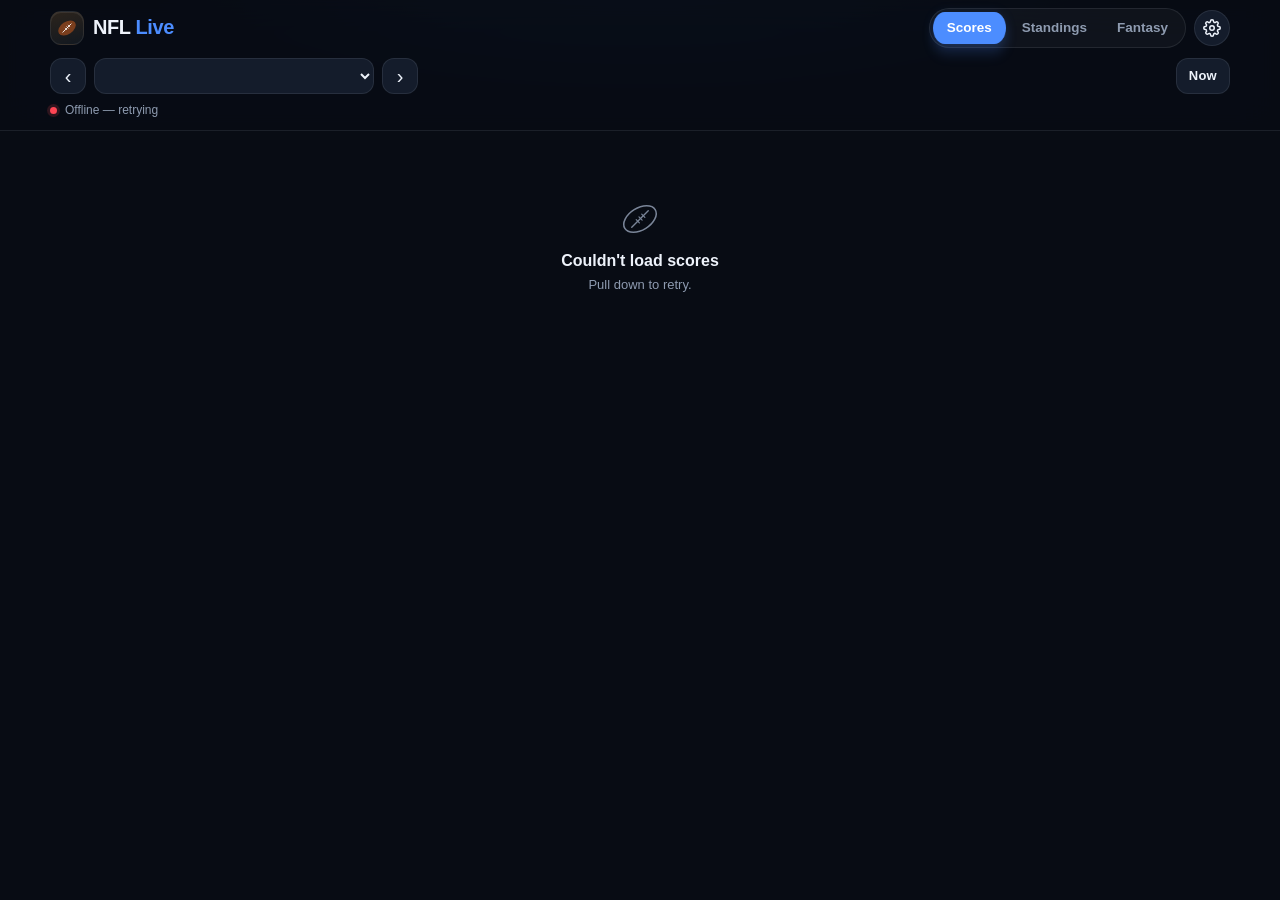
<file: index.html>
<!doctype html>
<html lang="en">
<head>
<meta charset="utf-8">
<meta name="viewport" content="width=device-width,initial-scale=1,viewport-fit=cover">
<meta name="app-version" content="nfl-v5">
<meta name="theme-color" content="#080c14">
<meta name="apple-mobile-web-app-capable" content="yes">
<meta name="mobile-web-app-capable" content="yes">
<meta name="apple-mobile-web-app-status-bar-style" content="black-translucent">
<meta name="apple-mobile-web-app-title" content="NFL Live">
<title>NFL Live</title>
<link rel="manifest" href="manifest.json">
<link rel="apple-touch-icon" href="apple-touch-icon.png">
<link rel="icon" href="icon-192.png">
<link rel="apple-touch-startup-image" media="(device-width: 393px) and (device-height: 852px) and (-webkit-device-pixel-ratio: 3)" href="splash-1179x2556.png">
<link rel="apple-touch-startup-image" media="(device-width: 430px) and (device-height: 932px) and (-webkit-device-pixel-ratio: 3)" href="splash-1290x2796.png">
<link rel="apple-touch-startup-image" media="(device-width: 390px) and (device-height: 844px) and (-webkit-device-pixel-ratio: 3)" href="splash-1170x2532.png">
<link rel="apple-touch-startup-image" media="(device-width: 402px) and (device-height: 874px) and (-webkit-device-pixel-ratio: 3)" href="splash-1206x2622.png">
<link rel="apple-touch-startup-image" media="(device-width: 440px) and (device-height: 956px) and (-webkit-device-pixel-ratio: 3)" href="splash-1320x2868.png">
<style>
:root{--bg:#080c14;--card:#101722;--card2:#141c2b;--elev:#1c2638;--txt:#eef3fb;--mut:#8e9bb0;--acc:#4c8dff;--live:#ff4554;--gold:#f0c14a;--win:#fff;--g:#2ee6a0;--r:#ff4d5a;--line:rgba(232,238,248,.09);--shadow:0 1px 0 rgba(255,255,255,.04) inset,0 10px 28px rgba(0,0,0,.28)}
html.light{--bg:#f3f5f9;--card:#fff;--card2:#fff;--elev:#eef1f6;--txt:#141a26;--mut:#5c6a7e;--acc:#1f6feb;--live:#e11d32;--gold:#9a6b00;--win:#121826;--g:#0e9a58;--r:#d61f38;--line:rgba(16,24,40,.1);--shadow:0 1px 2px rgba(16,24,40,.04),0 10px 24px rgba(16,24,40,.06)}
html{background:var(--bg);color-scheme:dark}html.light{color-scheme:light}
*{box-sizing:border-box;-webkit-tap-highlight-color:transparent}
body{margin:0;color:var(--txt);font:15px/1.45 -apple-system,BlinkMacSystemFont,"Segoe UI",Roboto,Helvetica,Arial,sans-serif;-webkit-font-smoothing:antialiased;min-height:100vh;min-height:100dvh;padding:0 0 calc(32px + env(safe-area-inset-bottom));overscroll-behavior-y:contain;background:radial-gradient(920px 300px at 50% -90px,rgba(76,141,255,.16),transparent 62%),var(--bg)}
html.light body{background:radial-gradient(920px 280px at 50% -90px,rgba(31,111,235,.09),transparent 64%),var(--bg)}
button,select,input{font:inherit;color:inherit}
:focus-visible{outline:2px solid var(--acc);outline-offset:2px}
header.hx{position:sticky;top:0;z-index:20;background:rgba(8,12,20,.8);background:color-mix(in srgb,var(--bg) 78%,transparent);-webkit-backdrop-filter:saturate(1.45) blur(18px);backdrop-filter:saturate(1.45) blur(18px);border-bottom:1px solid var(--line);padding:calc(8px + env(safe-area-inset-top)) calc(14px + env(safe-area-inset-right)) 11px calc(14px + env(safe-area-inset-left))}
html.light header.hx{background:rgba(243,245,249,.84);background:color-mix(in srgb,var(--bg) 84%,transparent)}
header.hx .top{transform:translate3d(0,calc(var(--scr,0) * -4px),0)}
header.hx::after{content:"";position:absolute;left:0;right:0;top:100%;height:14px;background:linear-gradient(rgba(0,0,0,.4),transparent);opacity:var(--scr,0);pointer-events:none}
html.light header.hx::after{background:linear-gradient(rgba(15,23,42,.16),transparent)}
.top{max-width:1180px;margin:auto;display:flex;gap:12px;align-items:center;justify-content:space-between;flex-wrap:wrap}
.brand{display:flex;align-items:center;gap:9px}
.markwrap{width:34px;height:34px;border-radius:11px;display:grid;place-items:center;background:linear-gradient(165deg,#2c241c,#121820);border:1px solid rgba(255,255,255,.08);box-shadow:inset 0 1px 0 rgba(255,255,255,.08)}
html.light .markwrap{background:linear-gradient(165deg,#fff,#f4efe8);border-color:var(--line)}
.mark{width:24px;height:24px}
h1{margin:0;font-size:20px;letter-spacing:-.02em;font-weight:800}h1 span{color:var(--acc)}
.tabrow{display:flex;align-items:center;gap:8px;flex:1;justify-content:flex-end;min-width:0}
.tabs{position:relative;display:flex;gap:2px;background:rgba(255,255,255,.035);border:1px solid var(--line);border-radius:999px;padding:3px}
html.light .tabs{background:rgba(16,24,40,.04)}
.tabs button{position:relative;z-index:1;background:none;border:0;color:var(--mut);border-radius:999px;padding:6px 14px;font-weight:700;font-size:13.5px;cursor:pointer}
.tabs button.on{color:#fff}
.tabs .pill,.seg .pill{position:absolute;top:3px;bottom:3px;left:0;width:100px;border-radius:999px;background:var(--acc);box-shadow:0 6px 16px rgba(76,141,255,.28);transform:scaleX(0);transform-origin:left center;transition:transform .4s cubic-bezier(.22,1.08,.32,1);z-index:0;will-change:transform}
.sbtn{background:var(--card2);border:1px solid var(--line);color:var(--txt);border-radius:50%;width:36px;height:36px;display:grid;place-items:center;cursor:pointer;flex:none}
.sbtn:active{transform:scale(.92)}
#gOpen{order:9}
.nav{max-width:1180px;margin:10px auto 0;display:flex;gap:8px;align-items:center}
.nav button,.nav select{background:var(--card2);color:var(--txt);border:1px solid var(--line);border-radius:12px;cursor:pointer}
.nav button{width:36px;height:36px;padding:0;font-size:20px;line-height:1;display:grid;place-items:center}
.nav select{flex:1;max-width:280px;height:36px;padding:0 12px;font-weight:700;min-width:0}
.nav .cur{width:auto;margin-left:auto;padding:0 12px;font-size:13px;font-weight:800;letter-spacing:.02em}
#upd{font-size:12px;color:var(--mut);max-width:1180px;margin:8px auto 0;display:flex;gap:8px;align-items:center}
.dot{width:7px;height:7px;border-radius:50%;background:#3ddc84;box-shadow:0 0 0 3px rgba(61,220,132,.16);display:inline-block}
.dot.err{background:var(--live);box-shadow:0 0 0 3px rgba(255,69,84,.16)}
.dot.spin{animation:p 1.1s ease-in-out infinite}
@keyframes p{50%{opacity:.28}}
.livepill{display:inline-flex;align-items:center;gap:5px;background:var(--live);color:#fff;border-radius:999px;padding:2px 8px 2px 7px;font-weight:800;font-size:10px;letter-spacing:.06em}
.livepill:before{content:"";width:6px;height:6px;border-radius:50%;background:#fff;animation:liveglow 1.4s ease-in-out infinite}
.hide{display:none!important}
main,section.view{max-width:1180px;margin:14px auto;padding:0 calc(12px + env(safe-area-inset-right)) 0 calc(12px + env(safe-area-inset-left))}
#games{display:grid;grid-template-columns:1fr;gap:14px;align-items:start;touch-action:pan-y}
@media(min-width:768px){#games{grid-template-columns:repeat(2,1fr)}}
@media(min-width:1100px){#games{grid-template-columns:repeat(3,1fr)}}
.dayh{grid-column:1/-1;display:flex;align-items:center;gap:10px;font-size:11px;font-weight:800;color:var(--mut);text-transform:uppercase;letter-spacing:.14em;margin:8px 2px -2px}
.dayh:after{content:"";flex:1;height:1px;background:var(--line)}
.card{position:relative;overflow:hidden;background:linear-gradient(180deg,rgba(255,255,255,.045),transparent 34%),var(--card2);border:1px solid var(--line);border-radius:18px;padding:15px 14px 12px;cursor:pointer;box-shadow:var(--shadow);min-width:0}
.rail{position:absolute;left:0;right:0;top:0;height:3px;display:flex;pointer-events:none}
.rail i{flex:1}
@media(hover:hover){.card:not(.open):hover{transform:translateY(-2px)}.sbtn:hover{background:var(--elev)}}
.card:active{transform:scale(.985)}
.card.open{grid-column:1/-1;cursor:default}
.card.open:active,.card.open:hover{transform:none}
.card.just{animation:cardPop .42s cubic-bezier(.18,1.08,.32,1)}
.card.just .det{animation:detIn .44s cubic-bezier(.18,1.05,.32,1)}
@keyframes cardPop{from{transform:scale(.975)}}
@keyframes detIn{from{opacity:0;transform:translateY(16px)}}
.card.live{border-color:rgba(255,69,84,.5)}
.card.fav{border-color:rgba(76,141,255,.55);box-shadow:0 0 0 1px rgba(76,141,255,.28),var(--shadow)}
.st{display:flex;justify-content:space-between;gap:10px;font-size:11px;color:var(--mut);text-transform:uppercase;letter-spacing:.08em;margin-bottom:8px;font-weight:800}
.st .l{color:var(--live);display:inline-flex;align-items:center;gap:6px}
.st .l:before{content:"";width:7px;height:7px;border-radius:50%;background:var(--live);animation:liveglow 1.6s ease-in-out infinite}
@keyframes liveglow{0%,100%{opacity:.4;transform:scale(.84)}50%{opacity:1;transform:scale(1)}}
.tm{display:flex;align-items:center;gap:10px;padding:4px 0}
.tm img{width:38px;height:38px;object-fit:contain;border-radius:11px;padding:3px;background:rgba(255,255,255,.05);box-shadow:inset 0 0 0 1px rgba(255,255,255,.06)}
html.light .tm img{background:rgba(16,24,40,.04);box-shadow:inset 0 0 0 1px rgba(16,24,40,.06)}
.nm{flex:1;min-width:0}.nm b{font-size:16px;font-weight:750;letter-spacing:-.01em;display:block;white-space:nowrap;overflow:hidden;text-overflow:ellipsis}.nm small{color:var(--mut);font-size:12px}
.pos{color:var(--gold);font-size:12px;margin-left:4px}.star{color:var(--gold);font-size:12px;margin-left:4px}
.favtag{font-size:10px;font-weight:800;background:var(--acc);color:#fff;border-radius:6px;padding:1px 5px;margin-left:6px;vertical-align:2px;letter-spacing:.04em}
.sc{font-size:30px;font-weight:800;letter-spacing:-.04em;font-variant-numeric:tabular-nums;color:var(--mut);line-height:1}
.tm.w .sc,.card.live .sc,.tm.w .nm b{color:var(--win)}.tm.lo .nm b,.tm.lo .sc{color:var(--mut)}
@keyframes popsc{from{opacity:0;transform:translateY(42%)}}
.sc.pop,.msc.pop{animation:popsc .38s cubic-bezier(.2,.8,.2,1)}
.sit{font-size:12px;color:var(--txt);background:rgba(255,255,255,.05);border-radius:10px;padding:6px 8px;margin-top:6px}
html.light .sit{background:rgba(16,24,40,.04)}
.sit small{color:var(--mut)}.sit .rz{color:var(--live)}
.watch{display:flex;gap:6px;align-items:center;margin-top:10px;min-height:30px;padding-right:42px}
.wb{display:inline-flex;align-items:center;justify-content:center;height:30px;min-width:52px;padding:4px 8px;background:#fff;border-radius:9px;position:relative;box-shadow:0 1px 2px rgba(0,0,0,.16),0 0 0 1px rgba(0,0,0,.05)}
.wb img{height:18px;max-width:64px;object-fit:contain}.wb i{position:absolute;right:-4px;bottom:-5px;font-style:normal;font-size:9px;font-weight:800;background:#111;color:#fff;border-radius:5px;padding:0 3px}
.gp{position:absolute;right:12px;bottom:12px;width:32px;height:32px;border-radius:10px;background:rgba(8,12,20,.45);border:1px solid var(--line);display:grid;place-items:center;color:var(--txt);-webkit-backdrop-filter:blur(8px);backdrop-filter:blur(8px)}
html.light .gp{background:rgba(255,255,255,.82)}
.nsrev{display:none;margin-top:8px;background:var(--card);border:1px dashed var(--line);border-radius:10px;color:var(--txt);padding:6px 10px;cursor:pointer;font-weight:700;font-size:13px;align-items:center;gap:6px}
.nsrev svg{flex:none}
html.ns .card:not(.rev):not(.pre) .sc{filter:blur(9px)}html.ns .card:not(.rev):not(.pre) .nsrev{display:inline-flex}html.ns .card:not(.rev):not(.pre) .sit,html.ns .card:not(.rev):not(.pre) .det{display:none}
.det{display:none;margin-top:12px;border-top:1px solid var(--line);padding-top:6px}.card.open .det{display:block}
.det h3{font-size:11px;text-transform:uppercase;letter-spacing:.12em;color:var(--acc);margin:16px 0 8px}
.tw{overflow-x:auto;-webkit-overflow-scrolling:touch}
table{width:100%;border-collapse:collapse;font-variant-numeric:tabular-nums;font-size:13px}
td,th{padding:6px 6px;text-align:center;white-space:nowrap}th{color:var(--mut);font-weight:700;font-size:11px;letter-spacing:.06em;text-transform:uppercase;border-bottom:1px solid var(--line)}
td:first-child,th:first-child{text-align:left;position:sticky;left:0;background:var(--card2)}
tr.tp{cursor:pointer}tr.tp:hover td{background:rgba(76,141,255,.08)}tr.mine td{background:rgba(240,193,74,.12)}
td img.hsi{width:22px;height:22px;border-radius:50%;object-fit:cover;vertical-align:middle;margin-right:6px;background:#1f2940}
details.cl{border:1px solid var(--line);border-radius:14px;margin:10px 0;background:var(--card)}
details.cl>summary{list-style:none;cursor:pointer;padding:11px 12px;font-weight:800;font-size:13px;display:flex;justify-content:space-between;align-items:center}
details.cl>summary::-webkit-details-marker{display:none}details.cl>summary:after{content:"›";transform:rotate(90deg);transition:transform .2s;color:var(--mut);font-size:18px}
details.cl[open]>summary:after{transform:rotate(-90deg)}details.cl>.in{padding:0 10px 10px}
.drv{border-top:1px solid var(--line);padding:8px 2px}.drv b{font-size:13px}.drv small{color:var(--mut);display:block}
.drv .pl{font-size:12px;color:var(--mut);padding:3px 0 3px 10px;border-left:2px solid var(--line);margin:3px 0}.drv .pl.s{color:var(--txt);border-color:var(--g)}
.cmp{display:grid;grid-template-columns:70px 1fr 70px;gap:4px 10px;font-size:13px;align-items:center}.cmp .r{text-align:right}.cmp .lab{text-align:center;color:var(--mut);font-size:12px}
.msg{grid-column:1/-1;display:flex;flex-direction:column;align-items:center;text-align:center;gap:4px;color:var(--mut);padding:52px 16px}
.msg b{color:var(--txt);font-size:16px;font-weight:800}.msg small{max-width:280px;font-size:13px;line-height:1.45}
.emptyic{width:44px;height:44px;margin-bottom:4px;opacity:.85}
.hint{font-size:12px;color:var(--mut);padding:8px 2px;line-height:1.45}.hint a{color:var(--acc)}
.skel{position:relative;overflow:hidden;height:136px;border-radius:18px;background:var(--card2);border:1px solid var(--line)}
.skel:before{content:"";position:absolute;left:14px;right:14px;top:18px;bottom:18px;background:linear-gradient(var(--line),var(--line)) 0 0/40% 8px no-repeat,linear-gradient(var(--line),var(--line)) 0 26px/64% 12px no-repeat,linear-gradient(var(--line),var(--line)) 0 52px/48% 12px no-repeat,linear-gradient(var(--line),var(--line)) right 26px/52px 16px no-repeat,linear-gradient(var(--line),var(--line)) right 52px/52px 16px no-repeat;opacity:.95}
.skel:after{content:"";position:absolute;inset:0;background:linear-gradient(90deg,transparent,rgba(255,255,255,.07),transparent);transform:translateX(-100%);animation:shimmer 1.35s ease-in-out infinite}
html.light .skel:after{background:linear-gradient(90deg,transparent,rgba(255,255,255,.75),transparent)}
@keyframes shimmer{to{transform:translateX(100%)}}
.conf{margin-bottom:8px}.conf h2{font-size:12px;letter-spacing:.12em;text-transform:uppercase;margin:16px 4px 8px;color:var(--acc)}
.divs{display:grid;grid-template-columns:1fr;gap:12px}@media(min-width:768px){.divs{grid-template-columns:repeat(2,1fr)}}
.dv{background:var(--card2);border:1px solid var(--line);border-radius:18px;padding:10px 12px 6px;box-shadow:var(--shadow)}
.dv h4{margin:4px 2px 8px;font-size:11px;color:var(--mut);text-transform:uppercase;letter-spacing:.12em}
.sr{display:grid;grid-template-columns:26px 28px 1fr 58px 42px 46px;gap:6px;align-items:center;padding:7px 2px;border-top:1px solid var(--line);cursor:pointer;font-variant-numeric:tabular-nums;font-size:14px}
.sr:first-of-type{border-top:0}.sr img{width:24px;height:24px;object-fit:contain}.sr .sd{color:var(--mut);font-size:12px;text-align:center}.sr b{white-space:nowrap;overflow:hidden;text-overflow:ellipsis}.sr.fav b{color:var(--acc)}
.sr .sd:first-child{width:22px;height:22px;border-radius:7px;display:grid;place-items:center;background:rgba(255,255,255,.05);font-size:11px;font-weight:800;color:var(--txt)}
html.light .sr .sd:first-child{background:rgba(16,24,40,.05)}
.ov{position:fixed;inset:0;z-index:50;background:rgba(4,8,14,.62);-webkit-backdrop-filter:blur(6px);backdrop-filter:blur(6px);display:flex;align-items:flex-end;justify-content:center;animation:fi .2s}
@keyframes fi{from{opacity:0}}
.ovp{background:var(--card2);width:100%;max-width:640px;max-height:88vh;border-radius:22px 22px 0 0;display:flex;flex-direction:column;animation:sheetIn .48s cubic-bezier(.18,.9,.22,1);padding-bottom:env(safe-area-inset-bottom);box-shadow:var(--shadow);min-width:0;overflow:hidden;will-change:transform}
@media(min-width:768px){.ov{align-items:center}.ovp{border-radius:22px;max-height:86vh}}
@keyframes su{from{transform:translateY(28px);opacity:.4}}
@keyframes sheetIn{0%{transform:translateY(110%);opacity:.55}58%{transform:translateY(-8px);opacity:1}100%{transform:translateY(0);opacity:1}}
@keyframes sd{to{transform:translateY(110%);opacity:.4}}
@keyframes fo{to{opacity:0}}
.ov.closing{animation:fo .22s ease forwards;pointer-events:none}
.ov.closing .ovp{animation:sd .26s cubic-bezier(.4,0,1,1) forwards}
.ovp.a-fwd{animation:sheetIn .48s cubic-bezier(.18,.9,.22,1)}
.ovp.a-back{animation:backIn .3s cubic-bezier(.2,.8,.2,1)}
@keyframes backIn{from{opacity:.45;transform:translateY(22px) scale(.98)}}
.ovh{display:flex;align-items:center;gap:8px;padding:14px 16px;border-bottom:1px solid var(--line)}.ovh b{flex:1;font-size:17px;letter-spacing:-.02em}.ovh button{background:var(--card);border:1px solid var(--line);border-radius:50%;width:30px;height:30px;cursor:pointer}
.ovb{overflow:auto;padding:12px 16px 20px;-webkit-overflow-scrolling:touch;min-width:0}
.thd{display:flex;gap:12px;align-items:center;padding:14px;border-radius:16px;color:#fff}.thd img{width:56px;height:56px;object-fit:contain;background:rgba(255,255,255,.16);border-radius:14px;padding:4px}.thd b{font-size:20px;display:block;letter-spacing:-.02em}
.sch{display:grid;grid-template-columns:48px 1fr auto;gap:8px;align-items:center;padding:8px 2px;border-top:1px solid var(--line);font-size:14px}.sch img{width:22px;height:22px;vertical-align:middle}.sch small{color:var(--mut)}.sch .W{color:var(--g);font-weight:800}.sch .L{color:var(--r);font-weight:800}
.pcard .ph{display:flex;gap:12px;align-items:center}.pcard .ph img{width:76px;height:76px;border-radius:50%;object-fit:cover;background:#1f2940}.pcard .ph b{font-size:20px;display:block;letter-spacing:-.02em}
.stl{display:grid;grid-template-columns:repeat(auto-fill,minmax(90px,1fr));gap:8px;margin-top:12px}.stl div{background:var(--card);border:1px solid var(--line);border-radius:12px;padding:8px;font-size:12px;min-width:0;overflow-wrap:anywhere}.stl b{display:block;font-size:16px}.stl small{color:var(--mut)}.stl div>small:first-child{display:block;margin-bottom:2px}
.gs-sec{font-size:11px;color:var(--mut);text-transform:uppercase;letter-spacing:.12em;margin:18px 2px 8px;font-weight:800}
.gopt{display:flex;align-items:center;justify-content:space-between;gap:10px;background:var(--card);border:1px solid var(--line);border-radius:14px;padding:10px 12px;margin-bottom:6px}
.gopt small{display:block;color:var(--mut);font-size:12px}.gopt select,.gopt input[type=text],.gopt input[type=url]{background:var(--card2);color:var(--txt);border:1px solid var(--line);border-radius:8px;padding:6px 8px;max-width:55%}
.gt{display:flex;align-items:center;gap:10px;background:var(--card);border:1px solid var(--line);border-radius:14px;padding:10px 12px;margin-bottom:6px;cursor:pointer}.gt.on{border-color:var(--acc);box-shadow:0 0 0 1px var(--acc)}.gt div{flex:1}.gt small{display:block;color:var(--mut);font-size:12px}
.plat{font-size:10px;font-weight:800;border-radius:6px;padding:1px 6px;color:#fff;vertical-align:1px;margin-left:4px;letter-spacing:.04em}.plat.sl{background:#18b2a1}.plat.es{background:#d0021b}
.tog{position:relative;width:46px;height:28px;flex:none}.tog input{opacity:0;width:0;height:0}.tog span{position:absolute;inset:0;background:#3a4766;border-radius:14px;cursor:pointer}.tog span:before{content:"";position:absolute;left:3px;top:3px;width:22px;height:22px;border-radius:50%;background:#fff;transition:transform .2s}.tog input:checked+span{background:var(--g)}.tog input:checked+span:before{transform:translateX(18px)}
#fantasy{max-width:820px}
.fpick{display:flex;gap:6px;overflow-x:auto;scrollbar-width:none;padding:2px 0 10px}.fpick::-webkit-scrollbar{display:none}
.fpick button{flex:none;background:var(--card2);border:1px solid var(--line);border-radius:999px;padding:7px 12px;cursor:pointer;font-weight:700;font-size:13px;color:var(--mut)}
.fpick button.on{background:var(--acc);border-color:transparent;color:#fff}
.seg,.fsub{position:relative;display:flex;background:rgba(255,255,255,.035);border:1px solid var(--line);border-radius:14px;padding:3px;margin:4px 0 12px}
html.light .seg,html.light .fsub{background:rgba(16,24,40,.04)}
.seg button,.fsub button{position:relative;z-index:1;flex:1;display:flex;align-items:center;justify-content:center;gap:6px;background:none;border:0;color:var(--mut);font-weight:700;font-size:13px;padding:8px 4px;border-radius:11px;cursor:pointer}
.seg button.on,.fsub button.on{color:#fff}
.seg button img{width:18px;height:18px;object-fit:contain}
.seg button small{display:block;font-size:9px;letter-spacing:.06em;font-weight:800;opacity:.85}
.seg.bxseg{margin:12px 0 4px}
.lhead{display:flex;justify-content:space-between;align-items:center;margin:4px 4px 10px;color:var(--mut);font-size:13px}.lhead b{color:var(--txt);font-size:16px;letter-spacing:-.02em}
.mcard{background:linear-gradient(180deg,rgba(255,255,255,.045),transparent 36%),var(--card2);border:1px solid var(--line);border-radius:18px;padding:14px;margin-bottom:12px;cursor:pointer;display:grid;grid-template-columns:1fr auto 1fr;gap:8px;align-items:stretch;box-shadow:var(--shadow)}
.mcard.mine{border-color:rgba(76,141,255,.5);box-shadow:0 0 0 1px rgba(76,141,255,.22),var(--shadow)}
.mcard:active,.pc:active,.fpick button:active,.gt:active,.nav button:active,.sr:active,.rpc:active,.wv:active,.news:active,.dpl:active{transform:scale(.985)}
.pc.on{border-color:var(--acc);box-shadow:0 0 0 1px var(--acc)}
.mhf{min-width:0}.mhf.r{text-align:right}
.mtop{display:flex;justify-content:space-between;align-items:baseline;gap:6px}.mhf.r .mtop{flex-direction:row-reverse}
.msc{font-size:28px;font-weight:800;letter-spacing:-.03em;font-variant-numeric:tabular-nums;line-height:1}.wpc{font-size:13px;font-weight:800}
.mhf.fav .wpc,.mhf.lead .msc{color:var(--g)}.mhf.dog .wpc,.mhf.trail .msc{color:var(--r)}.mhf.even .wpc{color:var(--mut)}
.mbar{height:7px;background:rgba(255,255,255,.08);border-radius:99px;overflow:hidden;margin:8px 0 4px}
html.light .mbar{background:rgba(16,24,40,.08)}
.mhf.r .mbar{transform:scaleX(-1)}
.mbar i{display:block;height:100%;width:100%;border-radius:inherit;transform:scaleX(0);transform-origin:left center}
.mhf.fav .mbar i{background:var(--g)}.mhf.dog .mbar i{background:var(--r)}.mhf.even .mbar i{background:var(--mut)}
.mpj{font-size:12px;color:var(--mut)}.mname{font-weight:800;margin-top:6px;white-space:nowrap;overflow:hidden;text-overflow:ellipsis;letter-spacing:-.01em}.msub{font-size:12px;color:var(--mut);white-space:nowrap;overflow:hidden;text-overflow:ellipsis}
.vsb{align-self:center;font-size:11px;font-weight:800;letter-spacing:.08em;color:var(--mut)}
.ohead{display:flex;flex-direction:column;align-items:flex-start;gap:2px;margin:2px 2px 8px;font-weight:800;font-size:14px;letter-spacing:-.01em}.ohead small{color:var(--mut);font-weight:600;font-size:12px}
.sec{font-size:16px;font-weight:800;letter-spacing:-.02em;margin:16px 2px 8px}
.pc{display:flex;gap:10px;align-items:center;background:var(--card2);border:1px solid var(--line);border-radius:16px;padding:8px 10px;margin-bottom:6px;cursor:pointer;box-shadow:var(--shadow)}
.slot{width:44px;height:28px;border-radius:8px;display:grid;place-items:center;font-weight:800;font-size:11px;letter-spacing:.02em;color:#111;flex:none}
.hs{width:38px;height:38px;border-radius:50%;background:#1f2940 center/cover;flex:none}
.pi{flex:1;min-width:0}.pi b{font-size:15px;white-space:nowrap}.pi small{display:block;color:var(--mut);font-size:12px;white-space:nowrap;overflow:hidden;text-overflow:ellipsis}.pi small.live{color:var(--live)}
.pr{text-align:right;flex:none}.pr b{font-size:18px;font-variant-numeric:tabular-nums;display:block;letter-spacing:-.02em}.pr small{color:var(--mut);font-size:12px}
.inj{font-size:10px;font-weight:800;color:#fff;background:var(--r);border-radius:5px;padding:0 4px;margin-left:5px;vertical-align:2px}.inj.Q{background:#d9a400}
.stbl .me td{background:rgba(76,141,255,.12)}
.wv{display:grid;grid-template-columns:26px 38px 1fr auto;gap:8px;align-items:center;padding:8px 4px;border-top:1px solid var(--line);cursor:pointer}.wv .rk{color:var(--mut);font-weight:800;text-align:center}
.banner{background:#3a2a00;border:1px solid #d9a400;color:#ffd75e;border-radius:14px;padding:8px 12px;font-size:12px;margin-bottom:10px}
.setup{background:var(--card2);border:1px solid var(--line);border-radius:18px;padding:14px;font-size:13px;line-height:1.45;box-shadow:var(--shadow)}.setup p{margin:8px 0}.setup ol{padding-left:18px;margin:8px 0}.setup code{background:var(--card);padding:1px 5px;border-radius:5px}
@media(min-width:1100px){#fantasy.wide{max-width:1180px}.fgrid{display:grid;grid-template-columns:1fr 1fr;gap:14px;align-items:start}}
#ptr{position:fixed;left:50%;top:calc(env(safe-area-inset-top) + 78px);z-index:15;width:36px;height:36px;margin-left:-18px;border-radius:50%;background:var(--card2);border:1px solid var(--line);box-shadow:var(--shadow);display:grid;place-items:center;opacity:0;transform:translateY(-30px);pointer-events:none;color:var(--txt)}
#ptr.ready{color:var(--acc);border-color:var(--acc)}
#ptr.spin svg{animation:rot .8s linear infinite}@keyframes rot{to{transform:rotate(360deg)}}
.enter>*{animation:rise .42s cubic-bezier(.22,.8,.2,1) both}
.enter>*:nth-child(2){animation-delay:.04s}.enter>*:nth-child(3){animation-delay:.08s}.enter>*:nth-child(4){animation-delay:.12s}.enter>*:nth-child(5){animation-delay:.16s}.enter>*:nth-child(6){animation-delay:.2s}.enter>*:nth-child(7){animation-delay:.24s}.enter>*:nth-child(8){animation-delay:.28s}.enter>*:nth-child(n+9){animation-delay:.32s}
.enter .fgrid>*{animation:rise .42s cubic-bezier(.22,.8,.2,1) both}
.enter .fgrid>*:nth-child(2){animation-delay:.06s}.enter .fgrid>*:nth-child(3){animation-delay:.12s}
@keyframes rise{from{opacity:0;transform:translateY(10px)}}
.view.s-fwd{animation:sInR .34s cubic-bezier(.2,.8,.2,1)}
.view.s-back{animation:sInL .34s cubic-bezier(.2,.8,.2,1)}
@keyframes sInR{from{opacity:0;transform:translate3d(28px,0,0)}}
@keyframes sInL{from{opacity:0;transform:translate3d(-28px,0,0)}}
html.rm *,html.rm *::before,html.rm *::after{animation:none!important;transition:none!important}
@media(prefers-reduced-motion:reduce){*,*::before,*::after{animation:none!important;transition:none!important}}
#toasts{position:fixed;left:50%;transform:translateX(-50%);bottom:calc(16px + env(safe-area-inset-bottom));z-index:60;display:flex;flex-direction:column;gap:6px;width:max-content;max-width:calc(100% - 24px)}
.toast{background:var(--card2);border:1px solid var(--line);border-radius:14px;padding:10px 14px;font-size:13px;box-shadow:var(--shadow);animation:su .25s}
#splash{position:fixed;inset:0;z-index:100;background:var(--bg);display:flex;flex-direction:column;align-items:center;justify-content:center;gap:12px;color:var(--txt);transition:opacity .35s}#splash img{width:92px;height:92px;border-radius:22px;box-shadow:var(--shadow)}#splash.out{opacity:0;pointer-events:none}
@media(max-width:520px){h1{font-size:17px}.brand{gap:6px}.markwrap{width:28px;height:28px;border-radius:9px}.mark{width:20px;height:20px}.tabrow{gap:6px}.tabs button{padding:6px 10px;font-size:13px}.top{flex-wrap:nowrap}}
@media(max-width:430px){.brand h1 span{display:none}.tabs button{padding:6px 9px}}
@media(max-width:360px){.brand h1{display:none}}
@media(max-width:520px){.nav .cur{padding:0 10px;font-size:12px}.nav select{max-width:none}}
html,body{overflow-x:hidden}
.skel.sm{height:14px;margin:8px 0;border-radius:8px}
.skel.sm:before{display:none}
.brk-h,.brk-t,.brk-row{display:grid;gap:0 12px;align-items:baseline}
.brk-h{font-size:11px;color:var(--mut);text-transform:uppercase;letter-spacing:.08em;font-weight:800;padding:2px 0 4px}
.brk-row{padding:7px 0;border-top:1px solid var(--line)}
.brk-row .nm{font-weight:700}
.brk-row .meta{grid-column:1/-1;color:var(--mut);font-size:12px;margin-top:1px}
.brk-row .n,.brk-t span:not(:first-child){font-variant-numeric:tabular-nums;text-align:right;font-weight:800}
.brk-row .n.pj,.brk-t .pj{color:var(--mut);font-weight:700}
.brk-t{font-weight:800;padding-top:8px;margin-top:2px;border-top:1px solid var(--line)}
.grp{font-size:11px;font-weight:800;color:var(--acc);text-transform:uppercase;letter-spacing:.12em;margin:14px 2px 4px}
.rpc{display:flex;gap:10px;align-items:center;padding:8px 2px;border-top:1px solid var(--line);cursor:pointer}
.rpc .jn{width:28px;text-align:center;font-weight:800;color:var(--mut);font-variant-numeric:tabular-nums;flex:none}
.news{display:block;padding:10px 2px;border-top:1px solid var(--line);color:inherit;text-decoration:none}
.news b{display:block;font-size:14px}
.news small{display:-webkit-box;-webkit-line-clamp:2;-webkit-box-orient:vertical;overflow:hidden;color:var(--mut)}
.kv{display:flex;justify-content:space-between;gap:10px;padding:8px 2px;border-top:1px solid var(--line);font-size:14px}
.kv b{font-variant-numeric:tabular-nums;text-align:right}
.drow{display:grid;grid-template-columns:54px 1fr;gap:8px;align-items:start;padding:7px 0;border-top:1px solid var(--line);font-size:13px}
.drow b{color:var(--mut);font-size:12px;padding-top:1px}
.dpl{cursor:pointer}
.dpl.lead{font-weight:800}
.dpl:not(.lead){color:var(--mut);font-weight:600}
.drow i{color:var(--mut);font-style:normal;margin:0 4px}
.tmeta{display:block;font-size:13px;opacity:.9;margin-top:2px}

</style>
<script>try{var t=JSON.parse(localStorage.getItem('nflSettings')||'{}').theme;var light=t==='light'||(t==='auto'&&matchMedia('(prefers-color-scheme: light)').matches);if(light){document.documentElement.classList.add('light');var m=document.querySelector('meta[name=theme-color]');if(m)m.setAttribute('content','#f3f5f9')}}catch(e){}</script>
</head>
<body>
<div id="splash"><img src="icon-192.png" alt=""><b>NFL Live</b></div>
<label style="position:absolute;left:-9999px" aria-hidden="true"><input type="checkbox" switch id="hl"></label>
<header class="hx">
 <div class="top">
  <div class="brand"><span class="markwrap"><svg class="mark" viewBox="0 0 64 64" aria-hidden="true"><ellipse cx="32" cy="32" rx="26" ry="16.5" transform="rotate(-34 32 32)" fill="#7a3e1d"/><path d="M21 43.2 43 21" stroke="#fff" stroke-width="2.4" stroke-linecap="round"/><path d="M27.2 32.4l4.2 4.2M31.2 28.4l4.2 4.2M35.2 24.4l4.2 4.2" stroke="#fff" stroke-width="2" stroke-linecap="round"/></svg></span><div class="bt"><h1>NFL <span>Live</span></h1></div></div>
  <div class="tabrow">
   <div class="tabs" role="tablist"><span class="pill"></span><button id="tS" class="on">Scores</button><button id="tT">Standings</button><button id="tF">Fantasy</button></div>
   <button class="sbtn" id="gOpen" aria-label="Settings" title="Settings"><svg viewBox="0 0 24 24" width="18" height="18" fill="none" stroke="currentColor" stroke-width="2" stroke-linecap="round" stroke-linejoin="round"><circle cx="12" cy="12" r="3"/><path d="M19.4 15a1.65 1.65 0 0 0 .33 1.82l.06.06a2 2 0 1 1-2.83 2.83l-.06-.06a1.65 1.65 0 0 0-1.82-.33 1.65 1.65 0 0 0-1 1.51V21a2 2 0 1 1-4 0v-.09A1.65 1.65 0 0 0 9 19.4a1.65 1.65 0 0 0-1.82.33l-.06.06a2 2 0 1 1-2.83-2.83l.06-.06A1.65 1.65 0 0 0 4.6 15a1.65 1.65 0 0 0-1.51-1H3a2 2 0 1 1 0-4h.09A1.65 1.65 0 0 0 4.6 9a1.65 1.65 0 0 0-.33-1.82l-.06-.06a2 2 0 1 1 2.83-2.83l.06.06A1.65 1.65 0 0 0 9 4.6a1.65 1.65 0 0 0 1-1.51V3a2 2 0 1 1 4 0v.09a1.65 1.65 0 0 0 1 1.51 1.65 1.65 0 0 0 1.82-.33l.06-.06a2 2 0 1 1 2.83 2.83l-.06.06A1.65 1.65 0 0 0 19.4 9a1.65 1.65 0 0 0 1.51 1H21a2 2 0 1 1 0 4h-.09a1.65 1.65 0 0 0-1.51 1z"/></svg></button>
  </div>
 </div>
 <div class="nav" id="nav"><button id="prev" aria-label="Previous week">‹</button><select id="wk" aria-label="Week"></select><button id="next" aria-label="Next week">›</button><button class="cur" id="cur" title="Jump to this week">Now</button></div>
 <div id="upd"><span class="dot spin" id="dot"></span><span id="ut">Loading…</span><span class="livepill hide" id="liveN"><b>0</b> LIVE</span></div>
</header>
<div id="ptr"><svg viewBox="0 0 24 24" width="18" height="18" fill="none" stroke="currentColor" stroke-width="2.4" stroke-linecap="round"><path d="M21 12a9 9 0 1 1-3-6.7L21 8"/><path d="M21 3v5h-5"/></svg></div>
<main>
 <section id="games" class="view"><div class="skel"></div><div class="skel"></div><div class="skel"></div></section>
 <section id="standings" class="view hide"></section>
 <section id="fantasy" class="view hide"></section>
</main>
<div class="ov hide" id="ov"><div class="ovp"><div class="ovh"><b id="ovT"></b><button id="ovX" aria-label="Close">✕</button></div><div class="ovb" id="ovB"></div></div></div>
<div class="ov hide" id="gs"><div class="ovp"><div class="ovh"><b>Settings</b><button id="gsX" aria-label="Close">✕</button></div><div class="ovb" id="gsB"></div></div></div>
<div id="toasts"></div>
<script>if(/[?&]mock=espn\b/.test(location.search))document.write('<script src="espn-mock.js"><\/script>')</script>
<script>
'use strict';
const API='https://site.api.espn.com/apis/site/v2/sports/football/nfl/';
const STAND='https://site.api.espn.com/apis/v2/sports/football/nfl/standings?level=3';
const SL='https://api.sleeper.app/v1',SLX='https://api.sleeper.app',SEASON=2026;
const ESPN_DIRECT='https://lm-api-reads.fantasy.espn.com/apis/v3/games/ffl/seasons/'+SEASON+'/segments/0/leagues/';
/* Adam's 3 fantasy teams. League/team IDs are public identifiers, not credentials. */
const FT=[
 {key:'sl',plat:'sleeper',league:'1397614011826114560',roster:10,leagueName:'Tco fantasy football league 2026',short:'Tco 2026'},
 {key:'e1',plat:'espn',league:'1811214',team:3,teamName:"Treebeard's Ent Army",leagueName:'153 Overlords',short:'Ent Army'},
 {key:'e2',plat:'espn',league:'421893485',team:null,teamName:'Beaver First',leagueName:'We dem girlz',short:'Beaver First'}];
const SDEF={fav:'MIN',tab:'tS',rs:30,ns:false,theme:'dark',rm:false,tz:'America/Chicago',fteam:'all',espnUrl:'',espnDirect:false,haptics:true,alerts:true};
const SET=Object.assign({},SDEF,(()=>{try{return JSON.parse(localStorage.getItem('nflSettings')||'{}')||{}}catch(e){return{}}})());
const saveSet=()=>{try{localStorage.setItem('nflSettings',JSON.stringify(SET))}catch(e){}};
const MOCK=/[?&]mock=espn\b/.test(location.search);
const $=id=>document.getElementById(id);
const esc=s=>String(s??'').replace(/[&<>"']/g,c=>({'&':'&amp;','<':'&lt;','>':'&gt;','"':'&quot;',"'":'&#39;'}[c]));
let TZ='America/Chicago',TZL='CT';
function tzLabel(z){try{return new Intl.DateTimeFormat('en-US',{timeZone:z,timeZoneName:'short'}).formatToParts(new Date()).find(p=>p.type==='timeZoneName').value.replace(/^C[SD]T$/,'CT').replace(/^E[SD]T$/,'ET').replace(/^M[SD]T$/,'MT').replace(/^P[SD]T$/,'PT')}catch(e){return ''}}
function setTZ(){TZ=SET.tz==='auto'?(Intl.DateTimeFormat().resolvedOptions().timeZone||'America/Chicago'):SET.tz;TZL=tzLabel(TZ)}
const fmtTime=iso=>new Date(iso).toLocaleTimeString('en-US',{timeZone:TZ,hour:'numeric',minute:'2-digit'})+' '+TZL;
const fmtDay=iso=>new Date(iso).toLocaleDateString('en-US',{timeZone:TZ,weekday:'long',month:'short',day:'numeric'});
const fmtShort=iso=>new Date(iso).toLocaleDateString('en-US',{timeZone:TZ,weekday:'short',month:'numeric',day:'numeric'});
const normName=s=>String(s||'').normalize('NFD').replace(/[\u0300-\u036f]/g,'').toLowerCase().replace(/\b(jr|sr|ii|iii|iv|v)\b\.?/g,'').replace(/[^a-z]/g,'');
const f1=x=>x==null||isNaN(x)?'—':(+x).toFixed(1),f2=x=>x==null||isNaN(x)?'—':(+x).toFixed(2);
const SLA={WAS:'WSH',JAC:'JAX',LA:'LAR',OAK:'LV',SD:'LAC'};const nTeam=a=>SLA[a]||a; // Sleeper -> ESPN abbr
const ESPN_PRO={1:'ATL',2:'BUF',3:'CHI',4:'CIN',5:'CLE',6:'DAL',7:'DEN',8:'DET',9:'GB',10:'TEN',11:'IND',12:'KC',13:'LV',14:'LAR',15:'MIA',16:'MIN',17:'NE',18:'NO',19:'NYG',20:'NYJ',21:'PHI',22:'ARI',23:'PIT',24:'LAC',25:'SF',26:'SEA',27:'TB',28:'WSH',29:'CAR',30:'JAX',33:'BAL',34:'HOU'};
const ESPN_POS={1:'QB',2:'RB',3:'WR',4:'TE',5:'K',16:'DEF'};
const ESPN_SLOT={0:'QB',1:'TQB',2:'RB',3:'RB/WR',4:'WR',5:'WR/TE',6:'TE',7:'SFLX',16:'DEF',17:'K',20:'BN',21:'IR',23:'FLEX'};
const SLOT_ORD=['QB','RB','WR','TE','FLEX','RB/WR','WR/TE','SFLX','K','DEF'];
const POSC={QB:'#ff6f91',RB:'#5ee6b4',WR:'#5bb4ff',TE:'#ffae42',K:'#c18cff',DEF:'#9aa6bd',FLEX:'#e0e6f0',SFLX:'#ff9fb6',BN:'#3a4766',IR:'#5a3a3a','RB/WR':'#9be3d0','WR/TE':'#ffd29a'};
const teamLogo=a=>`https://a.espncdn.com/i/teamlogos/nfl/500/${String(a||'').toLowerCase()}.png`;
const injPill=s=>{if(!s)return'';const u=String(s).toUpperCase();const k=u.startsWith('Q')?'Q':u.startsWith('D')?'D':u.startsWith('O')?'O':u.startsWith('I')||u==='INJURY_RESERVE'?'IR':u.startsWith('S')?'SUS':'';return k&&u!=='ACTIVE'&&u!=='NORMAL'?`<span class="inj ${k}">${k}</span>`:''};
/* ---------- network logos (official national broadcasters / streamers only) ---------- */
const LOGO={"cbs":"[data-uri]","fox":"[data-uri]","nbc":"[data-uri]","netflix":"[data-uri]","youtube":"[data-uri]","nfl":"[data-uri]","espn":"[data-uri]","abc":"[data-uri]","prime":"[data-uri]"};
const WATCH=[[/^CBS/i,'CBS · Paramount+','https://www.paramountplus.com/live-tv/','cbs'],[/^FOX/i,'FOX · Fox One','https://www.foxsports.com/live','fox'],[/^NBC$|peacock/i,'NBC · Peacock','https://www.peacocktv.com/sports/nfl','nbc'],
 [/^ESPN2?$|^ESPN\+$/i,'ESPN','https://www.espn.com/watch/','espn'],[/^ABC$/i,'ABC · ESPN app','https://www.espn.com/watch/','abc'],[/prime/i,'Prime Video','https://www.amazon.com/gp/video/storefront/','prime'],
 [/^NFL ?Net/i,'NFL Network · NFL+','https://www.nfl.com/plus/','nfl','NET'],[/netflix/i,'Netflix','https://www.netflix.com/','netflix'],[/youtube/i,'YouTube','https://tv.youtube.com/','youtube']];
function watchHTML(g){const a='target="_blank" rel="noopener noreferrer"',seen=new Set(),out=[];
  for(const n of g.tv){const m=WATCH.find(w=>w[0].test(n));if(!m||seen.has(m[3])||!LOGO[m[3]])continue;if(m[3]==='abc'&&seen.has('espn'))continue;seen.add(m[3]);if(m[3]==='espn')seen.add('abc');
    out.push(`<a class="wb" ${a} href="${m[2]}" title="Watch on ${esc(m[1])}" aria-label="Watch on ${esc(m[1])}"><img src="${LOGO[m[3]]}" alt="">${m[4]?`<i>${m[4]}</i>`:''}</a>`)}
  return `<div class="watch">${out.join('')}</div>${g.link?`<a class="gp" ${a} href="${esc(g.link)}" title="ESPN game page" aria-label="ESPN game page"><svg viewBox="0 0 24 24" width="16" height="16" fill="none" stroke="currentColor" stroke-width="2" stroke-linecap="round" stroke-linejoin="round"><path d="M14 3h7v7"/><path d="M10 14L21 3"/><path d="M21 14v7H3V3h7"/></svg></a>`:''}`}
/* ---------- scores ---------- */
function parseGame(e){const c=e.competitions[0],st=e.status||c.status,cs=c.competitors||[];
  const T=x=>({id:x.team.id,abbr:x.team.abbreviation,name:x.team.shortDisplayName||x.team.name,full:x.team.displayName,logo:x.team.logo||teamLogo(x.team.abbreviation),color:'#'+(x.team.color||'556070'),rec:(x.records||[]).find(r=>r.type==='total')?.summary||x.records?.[0]?.summary||'',score:x.score??'',winner:!!x.winner,ls:(x.linescores||[]).map(l=>l.displayValue??l.value)});
  const away=cs.find(x=>x.homeAway==='away')||cs[0],home=cs.find(x=>x.homeAway==='home')||cs[1];
  const tv=[];(c.broadcasts||[]).forEach(b=>(b.names||[]).forEach(n=>tv.push(n)));(c.geoBroadcasts||[]).forEach(b=>{const n=b.media?.shortName;if(n&&b.market?.type!=='Home'&&b.market?.type!=='Away')tv.push(n)});
  const s=c.situation;const state=st.type.state;
  return {id:e.id,date:e.date,state,status:state==='pre'?(st.type.name==='STATUS_POSTPONED'?'Postponed':fmtTime(e.date)):st.type.shortDetail,teams:[T(away),T(home)],tv:[...new Set(tv)],
    sit:state==='in'&&s?{dd:s.downDistanceText||'',poss:s.possession,rz:s.isRedZone,last:s.lastPlay?.text||''}:null,link:(e.links||[]).find(l=>(l.rel||[]).includes('summary'))?.href||'',venue:c.venue?.fullName||'',odds:c.odds?.[0]?.details||'',period:st.period,clock:st.clock};}
function gameRem(g){if(!g)return 1;if(g.state==='post')return 0;if(g.state==='pre')return 1;const p=g.period||1,c=+g.clock||0;return p>4?0.03:Math.max(0,Math.min(1,((4-p)*900+c)/3600))}
const EYE='<svg viewBox="0 0 24 24" width="14" height="14" fill="none" stroke="currentColor" stroke-width="2" stroke-linecap="round" stroke-linejoin="round" aria-hidden="true"><path d="M2 12s3.5-7 10-7 10 7 10 7-3.5 7-10 7S2 12 2 12z"/><circle cx="12" cy="12" r="3"/></svg>';
const EMPTY_IC='<svg class="emptyic" viewBox="0 0 64 64" aria-hidden="true"><ellipse cx="32" cy="32" rx="26" ry="16" transform="rotate(-32 32 32)" fill="none" stroke="currentColor" stroke-width="2.2"/><path d="M20 44 44 20" stroke="currentColor" stroke-width="2" stroke-linecap="round"/><path d="M26.5 33l4.6 4.6M30.5 29l4.6 4.6M34.5 25l4.6 4.6" stroke="currentColor" stroke-width="1.7" stroke-linecap="round"/></svg>';
function emptyMsg(title,sub){return `<div class="msg">${EMPTY_IC}<b>${title}</b>${sub?`<small>${sub}</small>`:''}</div>`}
function accent(hex){let h=String(hex||'#5c6b80').replace('#','');if(h.length===3)h=h.replace(/./g,c=>c+c);const n=parseInt(h.slice(0,6),16);if(!Number.isFinite(n))return '#5c6b80';let r=n>>16&255,g=n>>8&255,b=n&255;const L=(.2126*r+.7152*g+.0722*b)/255;if(L<.22){const m=.55;r=Math.round(r+(255-r)*m);g=Math.round(g+(255-g)*m);b=Math.round(b+(255-b)*m)}return `rgb(${r},${g},${b})`}
function renderCard(g,open,S,myTeams){const [a,h]=g.teams,show=g.state!=='pre';
  const tr=t=>`<div class="tm ${g.state==='post'?(t.winner?'w':'lo'):''}"><img src="${esc(t.logo)}" alt="" loading="lazy" onerror="this.style.visibility='hidden'"><div class="nm"><b>${esc(t.name)}${SET.fav===t.abbr?'<span class="favtag">FAV</span>':''}${myTeams.has(t.abbr)?'<span class="star" title="You have fantasy players in this game">⭐</span>':''}${g.sit&&g.sit.poss===t.id?'<span class="pos" title="Possession">🏈</span>':''}</b><small>${esc(t.rec)}</small></div><div class="sc" data-k="s:${g.id}:${esc(t.abbr)}" data-sv="${show?esc(t.score):''}">${show?esc(t.score):''}</div></div>`;
  const sit=g.sit?`<div class="sit">${esc(g.sit.dd)}${g.sit.rz?' · <b class="rz">RED ZONE</b>':''}${g.sit.last?`<br><small>${esc(g.sit.last)}</small>`:''}</div>`:'';
  return `<div class="card ${g.state} ${g.state==='in'?'live':''} ${open?'open':''} ${SET.fav&&g.teams.some(t=>t.abbr===SET.fav)?'fav':''} ${NSREV.has(g.id)?'rev':''}${JUST.has(g.id)?' just':''}" data-id="${g.id}"><div class="rail" aria-hidden="true"><i style="background:${accent(a.color)}"></i><i style="background:${accent(h.color)}"></i></div><div class="hd"><div class="st"><span class="${g.state==='in'?'l':''}">${esc(g.status)}</span><span>${esc(g.state==='pre'?g.odds:'')}</span></div>${tr(a)}${tr(h)}${sit}</div><button class="nsrev" data-rev="${g.id}">${EYE} Reveal score</button><div class="det">${open?renderSummary(S,g):''}</div>${watchHTML(g)}</div>`}
let LASTG={},BXSEL={},HL=null;const JUST=new Set();
function renderGames(events,openSet,sums,myTeams){const G=(events||[]).map(parseGame).sort((x,y)=>new Date(x.date)-new Date(y.date)||((SET.fav&&y.teams.some(t=>t.abbr===SET.fav))-(SET.fav&&x.teams.some(t=>t.abbr===SET.fav))));
  LASTG={};if(!G.length)return emptyMsg('No NFL games this week','Use the arrows to browse other weeks.');
  let out='',last='';for(const g of G){LASTG[g.id]=g;const d=fmtDay(g.date);if(d!==last){out+=`<div class="dayh">${esc(d)}</div>`;last=d}out+=renderCard(g,openSet.has(g.id),sums[g.id],myTeams)}return out}
function lineTable(g){const n=Math.max(g.teams[0].ls.length,g.teams[1].ls.length);if(!n)return'';const hd=[...Array(n)].map((_,i)=>`<th>${i<4?'Q'+(i+1):'OT'}</th>`).join('');
  return `<div class="tw"><table class="ls"><tr><th></th>${hd}<th>T</th></tr>${g.teams.map(t=>`<tr><td><b>${esc(t.abbr)}</b></td>${[...Array(n)].map((_,i)=>`<td>${esc(t.ls[i]??'')}</td>`).join('')}<td><b>${esc(t.score)}</b></td></tr>`).join('')}</table></div>`}
const BXCAT=['passing','rushing','receiving','kicking','defensive','interceptions','fumbles','kickReturns','puntReturns','punting'];
const BXLBL={passing:'Passing',rushing:'Rushing',receiving:'Receiving',kicking:'Kicking',defensive:'Defense',interceptions:'Interceptions',fumbles:'Fumbles',kickReturns:'Kick returns',puntReturns:'Punt returns',punting:'Punting'};
function boxBody(S,g,abbr){const tp=(S?.boxscore?.players||[]).find(t=>t.team?.abbreviation===abbr);if(!tp)return '<div class="hint">No box score for this team yet.</div>';
  const cats=BXCAT.map(n=>(tp.statistics||[]).find(s=>s.name===n)).filter(c=>c&&c.athletes&&c.athletes.length);if(!cats.length)return '<div class="hint">Box score appears after kickoff.</div>';
  return cats.map(c=>`<h3>${BXLBL[c.name]||esc(c.name)}</h3><div class="tw"><table class="bx"><tr><th>Player</th>${(c.labels||[]).map(l=>`<th>${esc(l)}</th>`).join('')}</tr>${c.athletes.map(a=>{const mine=MINE_N.has(normName(a.athlete.displayName));return `<tr class="tp ${mine?'mine':''}" data-aid="${esc(a.athlete.id)}" data-gid="${esc(g.id)}"><td><img class="hsi" src="${esc(a.athlete.headshot?.href||'')}" alt="" loading="lazy" onerror="this.style.visibility='hidden'">${mine?'⭐ ':''}${esc(a.athlete.shortName||a.athlete.displayName)}</td>${(a.stats||[]).map(v=>`<td>${esc(v)}</td>`).join('')}</tr>`}).join('')}</table></div>`).join('')}
function boxTabs(S,g){const players=S.boxscore?.players||[];if(!players.length)return '<div class="hint">Box score appears after kickoff.</div>';
  const sel=BXSEL[g.id]&&g.teams.some(t=>t.abbr===BXSEL[g.id])?BXSEL[g.id]:g.teams[0].abbr;
  const btns=g.teams.map((t,i)=>`<button type="button" role="tab" data-bx="${esc(t.abbr)}" data-gid="${esc(g.id)}" class="${t.abbr===sel?'on':''}" aria-selected="${t.abbr===sel}"><img src="${esc(t.logo)}" alt=""><span><small>${i?'HOME':'AWAY'}</small>${esc(t.abbr)}</span></button>`).join('');
  return `<div class="bxwrap"><div class="seg bxseg" role="tablist"><span class="pill"></span>${btns}</div><div class="bxbody">${boxBody(S,g,sel)}</div></div>`}
function renderSummary(S,g){if(!S)return '<div class="hint">Loading game details…</div>';const out=[];
  out.push(lineTable(g));
  const bt=S.boxscore?.teams||[];if(bt.length===2){const want=['Total Yards','Passing','Rushing','Turnovers','3rd down efficiency','Possession','Penalties','Sacks-Yards Lost'];
    const row=l=>{const a=bt[0].statistics.find(s=>s.label===l),b=bt[1].statistics.find(s=>s.label===l);return a&&b?`<div>${esc(a.displayValue)}</div><div class="lab">${esc(l)}</div><div class="r">${esc(b.displayValue)}</div>`:''};
    out.push(`<h3>Team stats</h3><div class="cmp"><div><b>${esc(bt[0].team.abbreviation)}</b></div><div></div><div class="r"><b>${esc(bt[1].team.abbreviation)}</b></div>${want.map(row).join('')}</div>`)}
  out.push(boxTabs(S,g));
  const sp=S.scoringPlays||[];if(sp.length)out.push(`<details class="cl"><summary>Scoring (${sp.length})</summary><div class="in">${sp.map(p=>`<div class="drv"><b>${esc(p.team?.abbreviation||'')} · Q${esc(p.period?.number)} ${esc(p.clock?.displayValue||'')}</b><small>${esc(p.text)} (${esc(p.awayScore)}-${esc(p.homeScore)})</small></div>`).join('')}</div></details>`);
  const dr=[...(S.drives?.previous||[])],cd=S.drives?.current;if(cd&&!dr.some(d=>d.id===cd.id))dr.push(cd);
  if(dr.length)out.push(`<details class="cl"><summary>Play-by-play (${dr.length} drives)</summary><div class="in">${dr.slice().reverse().map(d=>`<details class="cl"><summary><span><b>${esc(d.team?.abbreviation||'')}</b> · ${esc(d.displayResult||d.result||'In progress')} <small style="color:var(--mut);font-weight:600">${esc(d.description||'')}</small></span></summary><div class="in">${(d.plays||[]).slice().reverse().map(p=>`<div class="pl drv ${p.scoringPlay?'s':''}" style="border-top:0"><small>Q${esc(p.period?.number)} ${esc(p.clock?.displayValue||'')}${p.start?.downDistanceText?' · '+esc(p.start.downDistanceText):''}</small>${esc(p.text)}</div>`).join('')}</div></details>`).join('')}</div></details>`);
  const inj=(S.injuries||[]).map(t=>({t:t.team?.abbreviation,L:(t.injuries||[]).filter(x=>x.status&&x.status!=='Active')})).filter(x=>x.L.length);
  if(inj.length)out.push(`<details class="cl"><summary>Injury report</summary><div class="in">${inj.map(x=>`<h3>${esc(x.t)}</h3>${x.L.map(i=>`<div class="drv"><b>${esc(i.athlete?.displayName)}</b> ${injPill(i.status)}<small>${esc(i.athlete?.position?.abbreviation||'')} · ${esc(i.details?.type||'')} ${esc(i.status)}</small></div>`).join('')}`).join('')}</div></details>`);
  return out.join('')}
/* ---------- standings ---------- */
function parseStandings(d){return (d.children||[]).map(c=>({name:c.name,abbr:c.abbreviation,divs:(c.children||[]).map(dv=>({name:dv.name,rows:(dv.standings?.entries||[]).map(e=>{const s={};for(const x of e.stats||[])s[x.name||x.type]=x.displayValue;
  return {id:String(e.team.id),abbr:e.team.abbreviation,name:e.team.shortDisplayName||e.team.name,full:e.team.displayName,logo:e.team.logos?.[0]?.href||teamLogo(e.team.abbreviation),w:+s.wins||0,l:+s.losses||0,t:+s.ties||0,pct:s.winPercent,strk:s.streak,diff:s.differential||s.pointDifferential,seed:+s.playoffSeed||99,ov:s.overall,pf:s.pointsFor,pa:s.pointsAgainst,home:s.Home,road:s.Road,vsdiv:s['vs. Div.'],vsconf:s['vs. Conf.'],gb:s.gamesBehind}}).sort((a,b)=>a.seed-b.seed)}))}))}
function renderStandings(C){if(!C||!C.length)return emptyMsg('Standings unavailable','Pull down to retry.');
  return C.map(c=>`<div class="conf"><h2>${esc(c.name)}</h2><div class="divs">${c.divs.map(d=>`<div class="dv"><h4>${esc(d.name)}</h4><div class="sr" style="cursor:default;color:var(--mut);font-size:11px"><span></span><span></span><span>Team</span><span class="sd">W-L${d.rows.some(r=>r.t)?'-T':''}</span><span class="sd">PCT</span><span class="sd">STRK</span></div>${d.rows.map((r,i)=>`<div class="sr ${SET.fav===r.abbr?'fav':''}" data-tid="${r.id}"><span class="sd">${r.seed<99?r.seed:i+1}</span><img src="${esc(r.logo)}" alt="" loading="lazy"><b>${esc(r.name)}</b><span class="sd" style="color:var(--txt)">${r.w}-${r.l}${r.t?'-'+r.t:''}</span><span class="sd">${esc(r.pct||'')}</span><span class="sd">${esc(r.strk||'')}</span></div>`).join('')}</div>`).join('')}</div></div>`).join('')+'<div class="hint">Number = conference playoff seed. Tap a team for roster, news, schedule, and more.</div>'}
const TSECS=[['stand','Standings'],['roster','Roster'],['news','News'],['schedule','Schedule'],['stats','Team stats'],['inj','Injuries'],['depth','Depth chart'],['splits','Record splits']];
function renderTeamShell(r){if(!r)return emptyMsg('Team unavailable');const rec=`${r.w}-${r.l}${r.t?'-'+r.t:''}`;
  return `<div class="thd" id="thd" style="background:#26324d"><img src="${esc(r.logo)}" alt=""><div><b>${esc(r.full||r.name)}</b><span class="tmeta" id="tmeta">${esc(rec)}${r.conf?' · '+esc(r.conf):''}${r.division?' · '+esc(r.division):''}${r.seed<99?' · #'+r.seed+' seed':''}</span></div></div>
  ${TSECS.map(([k,l])=>`<details class="cl tsec" data-sec="${k}"><summary>${l}</summary><div class="in"><div class="skel sm"></div><div class="skel sm"></div></div></details>`).join('')}
  <div class="hint"><a href="https://www.espn.com/nfl/team/_/name/${esc(String(r.abbr||'').toLowerCase())}" target="_blank" rel="noopener noreferrer">ESPN team page ›</a></div>`}
function relTime(iso){const s=(Date.now()-new Date(iso).getTime())/1000;if(!isFinite(s)||s<0)return '';if(s<60)return 'just now';if(s<3600)return Math.round(s/60)+'m ago';if(s<86400)return Math.round(s/3600)+'h ago';if(s<604800)return Math.round(s/86400)+'d ago';return fmtShort(iso)}
function athId(ref){const m=String(ref||'').match(/athletes\/(\d+)/);return m?m[1]:''}
function rosterMap(ros){const m={};for(const g of (ros&&ros.athletes)||[])for(const p of g.items||[])m[String(p.id)]=p;return m}
function expTxt(p){const y=p&&p.experience&&p.experience.years;if(y==null||y==='')return '';if(!+y)return 'Rookie';return y+' yr'+(+y===1?'':'s')}
const POSORD=['QB','RB','FB','WR','TE','OL','OT','OG','G','C','T','DL','DE','DT','NT','LB','ILB','OLB','CB','S','FS','SS','DB','K','P','LS'];
const GLBL={offense:'Offense',defense:'Defense',specialTeam:'Special teams',injuredReserveOrOut:'Injured reserve',practiceSquad:'Practice squad',suspended:'Suspended'};
const GORD=['offense','defense','specialTeam','injuredReserveOrOut','practiceSquad','suspended'];
function renderRoster(ros){const groups=(ros&&ros.athletes)||[];if(!groups.length)return '<div class="hint">Roster unavailable.</div>';
  const ordered=groups.slice().sort((a,b)=>(GORD.indexOf(a.position)<0?9:GORD.indexOf(a.position))-(GORD.indexOf(b.position)<0?9:GORD.indexOf(b.position)));
  return ordered.map(g=>{const items=(g.items||[]).slice().sort((a,b)=>{const pa=POSORD.indexOf(a.position&&a.position.abbreviation),pb=POSORD.indexOf(b.position&&b.position.abbreviation);return (pa<0?99:pa)-(pb<0?99:pb)||(+a.jersey||999)-(+b.jersey||999)});if(!items.length)return '';
    return `<div class="grp">${esc(GLBL[g.position]||g.position||'Roster')}</div>`+items.map(p=>{const inj=(p.injuries||[])[0];const st=inj&&inj.status&&!/^active$/i.test(inj.status)?inj.status:'';const meta=[p.position&&p.position.abbreviation,p.displayHeight,p.displayWeight,expTxt(p),p.college&&(p.college.shortName||p.college.name)].filter(Boolean).join(' · ');
      return `<div class="rpc" data-aid="${esc(p.id)}"><span class="jn">${p.jersey?esc(p.jersey):''}</span><div class="hs" style="background-image:url('${esc((p.headshot&&p.headshot.href)||'')}')"></div><div class="pi"><b>${esc(p.displayName)}</b>${st?injPill(st):''}<small>${esc(meta)}</small></div></div>`}).join('')}).join('')||'<div class="hint">No players listed.</div>'}
function renderNews(d){const arts=(d&&d.articles)||[];if(!arts.length)return '<div class="hint">No recent headlines.</div>';
  return arts.map(a=>{const href=a.links&&a.links.web&&a.links.web.href||a.links&&a.links.mobile&&a.links.mobile.href||'';const when=relTime(a.published||a.lastModified);const inner=`<b>${esc(a.headline)}</b><small>${esc(when)}${a.description?' — '+esc(a.description):''}</small>`;
    return href?`<a class="news" href="${esc(href)}" target="_blank" rel="noopener noreferrer">${inner}</a>`:`<div class="news">${inner}</div>`}).join('')}
function renderSchedule(SC){const t=SC&&SC.team||{},ev=SC&&SC.events||[];
  const row=e=>{const c=(e.competitions||[])[0];if(!c)return '';const me=(c.competitors||[]).find(x=>String(x.team.id)===String(t.id)),op=(c.competitors||[]).find(x=>String(x.team.id)!==String(t.id));if(!me||!op)return '';const done=c.status&&c.status.type&&c.status.type.completed;
    const res=done?`<span class="${me.winner?'W':'L'}">${me.winner?'W':(op.winner?'L':'T')}</span> ${esc(me.score&&me.score.displayValue||me.score)}-${esc(op.score&&op.score.displayValue||op.score)}`:`<small>${fmtTime(e.date)}</small>`;
    return `<div class="sch"><small>${esc((e.week&&e.week.text)||'').replace('Week ','Wk ')}</small><span>${me.homeAway==='home'?'vs':'@'} <img src="${esc(op.team.logos&&op.team.logos[0]&&op.team.logos[0].href||teamLogo(op.team.abbreviation))}" alt=""> ${esc(op.team.shortDisplayName||op.team.abbreviation)} <small>${esc(fmtShort(e.date))}</small></span><span>${res}</span></div>`};
  const up=ev.filter(e=>!e.competitions?.[0]?.status?.type?.completed),past=ev.filter(e=>e.competitions?.[0]?.status?.type?.completed);
  const bye=SC&&SC.byeWeek?`Bye: Week ${SC.byeWeek}`:(()=>{const have=new Set(ev.map(e=>e.week&&e.week.number).filter(Boolean));const b=[...Array(18)].map((_,i)=>i+1).filter(w=>!have.has(w));return b.length&&ev.length?'Bye: Week '+b.join(', '):''})();
  return `${bye?`<div class="hint">${esc(bye)}</div>`:''}<div class="sec">Upcoming</div>${up.map(row).join('')||'<div class="hint">No remaining games.</div>'}<div class="sec">Results</div>${past.slice().reverse().map(row).join('')||'<div class="hint">No results yet.</div>'}`}
const STAT_PICK={passing:['passingYards','passingTouchdowns','interceptions','completionPct','yardsPerPassAttempt','QBRating'],rushing:['rushingYards','rushingTouchdowns','yardsPerRushAttempt','rushingAttempts'],receiving:['receptions','receivingYards','receivingTouchdowns','yardsPerReception'],defensive:['sacks','totalTackles','passesDefended','stuffs'],defensiveInterceptions:['interceptions','interceptionTouchdowns'],miscellaneous:['turnOverDifferential','thirdDownEff','redzoneScoringPct','totalTakeaways'],scoring:['totalPoints','totalPointsPerGame','totalTouchdowns'],kicking:['fieldGoalsMade','fieldGoalPct','extraPointsMade'],general:['fumblesForced','fumblesRecovered']};
function renderStats(st,ld,ros){const cats=st&&st.results&&st.results.stats&&st.results.stats.categories||[];let h='';
  for(const c of cats){const want=STAT_PICK[c.name];if(!want)continue;const by={};for(const s of c.stats||[])if(!by[s.name])by[s.name]=s;const rows=want.map(n=>by[n]).filter(Boolean);if(!rows.length)continue;
    h+=`<div class="grp">${esc(c.displayName||c.name)}</div>`+rows.map(s=>`<div class="kv"><span>${esc(s.displayName||s.shortDisplayName||s.name)}</span><b>${esc(s.displayValue??'')}</b></div>`).join('')}
  const idx=rosterMap(ros);const wantL=new Set(['passingLeader','rushingLeader','receivingLeader','totalTackles','sacks','interceptions']);const leads=[];
  for(const c of (ld&&ld.categories)||[]){if(!wantL.has(c.name))continue;const top=(c.leaders||[])[0];if(!top)continue;const id=athId(top.athlete&&top.athlete.$ref);const p=idx[id];leads.push({id,name:p&&p.displayName||'',label:(c.displayName||'').replace(/ Leader$/,''),val:top.displayValue||'',pos:p&&p.position&&p.position.abbreviation||''})}
  if(leads.length)h+=`<div class="grp">Leaders</div>`+leads.map(r=>`<div class="rpc" ${r.id?`data-aid="${esc(r.id)}"`:''}><div class="pi"><b>${esc(r.name||'Leader')}</b><small>${esc([r.label,r.pos,r.val].filter(Boolean).join(' · '))}</small></div></div>`).join('');
  return h||'<div class="hint">Team stats unavailable.</div>'}
function injRank(s){const u=String(s||'').toUpperCase();if(u.includes('OUT'))return 0;if(u.includes('DOUBT'))return 1;if(u.includes('QUESTION'))return 2;if(u.includes('RESERVE')||u==='IR')return 3;if(u.includes('SUSP'))return 4;return 5}
function renderInj(ros){const out=[],seen=new Set();for(const g of (ros&&ros.athletes)||[]){for(const p of g.items||[]){const inj=(p.injuries||[])[0];const grp=g.position==='injuredReserveOrOut';const st=inj&&inj.status;if(st&&/^active$/i.test(st))continue;if(!st&&!grp)continue;if(seen.has(String(p.id)))continue;seen.add(String(p.id));out.push({id:p.id,name:p.displayName,pos:p.position&&p.position.abbreviation,st:st||(p.status&&p.status.name)||'IR',date:inj&&inj.date})}}
  out.sort((a,b)=>injRank(a.st)-injRank(b.st)||String(a.name).localeCompare(String(b.name)));if(!out.length)return '<div class="hint">No injuries listed.</div>';
  return out.map(p=>`<div class="rpc" data-aid="${esc(p.id)}"><div class="pi"><b>${esc(p.name)}</b> ${injPill(p.st)}<small>${esc(p.pos||'')}${p.st?' · '+esc(p.st):''}${p.date?' · '+esc(relTime(p.date)):''}</small></div></div>`).join('')}
function renderDepth(dc,ros){const items=(dc&&(dc.items||dc.depthchart))||[];const idx=rosterMap(ros);if(!items.length)return '<div class="hint">Depth chart unavailable.</div>';
  return items.map(form=>{const pos=form.positions||{};const keys=Object.keys(pos);if(!keys.length)return '';let h=`<div class="grp">${esc(form.name||'Depth')}</div>`;
    for(const k of keys){const v=pos[k];const abbr=(v.position&&v.position.abbreviation)||String(k).toUpperCase();const aths=(v.athletes||[]).slice().sort((a,b)=>(a.rank||9)-(b.rank||9));
      const names=aths.map(a=>{const id=athId(a.athlete&&a.athlete.$ref)||String(a.id||'');const p=idx[id];const name=(p&&p.displayName)||a.displayName||'Player';return id?`<span class="dpl${a.rank===1?' lead':''}" data-aid="${esc(id)}">${esc(name)}</span>`:`<span>${esc(name)}</span>`}).join('<i>›</i>');
      h+=`<div class="drow"><b>${esc(abbr)}</b><span>${names}</span></div>`}return h}).join('')+'<div class="hint">Starter listed first. Tap a player for their card.</div>'}
function renderSplits(d,row){const items=((d&&d.items)||[]).filter(i=>i.displayValue||i.summary);if(items.length)return items.map(i=>`<div class="kv"><span>${esc(i.name||i.type||'Record')}</span><b>${esc(i.displayValue||i.summary)}</b></div>`).join('');
  const bits=[['Overall',row&&row.ov],['Home',row&&row.home],['Road',row&&row.road],['vs. Div.',row&&row.vsdiv],['vs. Conf.',row&&row.vsconf]].filter(x=>x[1]);
  return bits.length?bits.map(([k,v])=>`<div class="kv"><span>${esc(k)}</span><b>${esc(v)}</b></div>`).join(''):'<div class="hint">Splits unavailable.</div>'}
function renderStandSec(sched,row){const t=sched&&sched.team||{};const bits=[['Record',t.recordSummary||(row?`${row.w}-${row.l}${row.t?'-'+row.t:''}`:'')],['Standing',t.standingSummary||''],['Seed',row&&row.seed<99?'#'+row.seed:''],['Streak',row&&row.strk||''],['PF',row&&row.pf||''],['PA',row&&row.pa||''],['Diff',row&&row.diff||''],['PCT',row&&row.pct||''],['GB',row&&row.gb||'']].filter(x=>x[1]);
  return bits.length?bits.map(([k,v])=>`<div class="kv"><span>${esc(k)}</span><b>${esc(v)}</b></div>`).join(''):'<div class="hint">Standings detail unavailable.</div>'}
/* ---------- fantasy model ---------- */
// Team: {id,name,owner,rec,rank,total,proj,starters[],bench[],avatar,logo}; Player: {id,name,pos,slot,nfl,pts,proj,live,inj,img,gs}
function gameInfo(nfl,GM){if(!GM||GM.missing)return {txt:'',rem:0,state:'unk'};const g=GM[nfl];if(!g)return {txt:'BYE',rem:0,state:'bye'};const opp=g.teams.find(t=>t.abbr!==nfl),home=g.teams[1]&&g.teams[1].abbr===nfl;const me=g.teams.find(t=>t.abbr===nfl);
  const vs=(home?'vs ':'@ ')+(opp?.abbr||'');let txt;if(g.state==='pre')txt=`${vs} · ${fmtShort(g.date)} ${fmtTime(g.date)}`;else if(g.state==='in')txt=`${vs} · ${g.status} · ${me.score}-${opp.score}`;else txt=`${vs} · ${me.winner?'W':'L'} ${me.score}-${opp.score}`;
  return {txt,rem:gameRem(g),state:g.state}}
function finishTeam(t,GM){const missing=!GM||GM.missing;for(const p of [...t.starters,...t.bench]){const gi=missing?{txt:'',rem:0,state:'unk'}:gameInfo(p.nfl,GM);p.gs=gi.txt;p.gstate=gi.state;p.rem=gi.rem;p.live=(p.pts||0)+(p.proj||0)*gi.rem}
  t.total=t.total??t.starters.reduce((s,p)=>s+(p.pts||0),0);
  if(missing){t.proj=t.total;t.rem=.5}else{t.proj=t.total+t.starters.reduce((s,p)=>s+(p.proj||0)*p.rem,0);t.rem=t.starters.reduce((s,p)=>s+p.rem,0)/Math.max(1,t.starters.length)}
  return t}
function winProb(A,B){const diff=A.proj-B.proj,rem=(A.rem+B.rem)/2;if(rem<=0.001)return A.total>B.total?1:A.total<B.total?0:.5;const sd=3+30*Math.sqrt(rem);const z=diff/sd;return 1/(1+Math.exp(-1.702*z))}
function slScore(stats,sc){if(!stats)return null;let t=0;for(const k in sc)if(stats[k]!=null)t+=sc[k]*stats[k];return Math.round(t*100)/100}
const SL_ORD=['pass_yd','pass_td','pass_int','pass_2pt','rush_yd','rush_td','rush_2pt','rec','rec_yd','rec_td','rec_2pt','fum_lost','fum','xpm','xpmiss','fgm_0_19','fgm_20_29','fgm_30_39','fgm_40_49','fgm_50_59','fgm_60p','fgmiss','sack','int','fum_rec','ff','def_st_ff','st_ff','safe','blk_kick','def_td','st_td','def_st_td','fum_rec_td','st_fum_rec','def_st_fum_rec','pts_allow_0','pts_allow_1_6','pts_allow_7_13','pts_allow_14_20','pts_allow_21_27','pts_allow_28_34','pts_allow_35p'];
const SL_LBL={pass_yd:'Passing yards',pass_td:'Passing TDs',pass_int:'Interceptions thrown',pass_2pt:'Pass 2-pt',rush_yd:'Rushing yards',rush_td:'Rushing TDs',rush_2pt:'Rush 2-pt',rec:'Receptions',rec_yd:'Receiving yards',rec_td:'Receiving TDs',rec_2pt:'Rec 2-pt',fum_lost:'Fumbles lost',fum:'Fumbles',xpm:'Extra points',xpmiss:'XP missed',fgm_0_19:'FG 0–19',fgm_20_29:'FG 20–29',fgm_30_39:'FG 30–39',fgm_40_49:'FG 40–49',fgm_50_59:'FG 50–59',fgm_60p:'FG 60+',fgmiss:'FG missed',sack:'Sacks',int:'Interceptions',fum_rec:'Fumble recoveries',ff:'Forced fumbles',def_st_ff:'Def/ST forced fumbles',st_ff:'ST forced fumbles',safe:'Safeties',blk_kick:'Blocked kicks',def_td:'Defensive TDs',st_td:'Special teams TDs',def_st_td:'Def/ST TDs',fum_rec_td:'Fumble-return TDs',st_fum_rec:'ST fumble recoveries',def_st_fum_rec:'Def/ST fumble recoveries',pts_allow_0:'0 points allowed',pts_allow_1_6:'1–6 points allowed',pts_allow_7_13:'7–13 points allowed',pts_allow_14_20:'14–20 points allowed',pts_allow_21_27:'21–27 points allowed',pts_allow_28_34:'28–34 points allowed',pts_allow_35p:'35+ points allowed',bonus_rec_te:'TE reception bonus',bonus_pass_yd_300:'300+ pass yd bonus',bonus_rush_yd_100:'100+ rush yd bonus',bonus_rec_yd_100:'100+ rec yd bonus'};
const ESPN_LBL={0:'Pass attempts',1:'Completions',2:'Incompletions',3:'Passing yards',4:'Passing TDs',15:'40+ yd pass TD',16:'50+ yd pass TD',17:'300–399 pass yd game',18:'400+ pass yd game',19:'Pass 2-pt',20:'Interceptions thrown',23:'Rush attempts',24:'Rushing yards',25:'Rushing TDs',26:'Rush 2-pt',35:'40+ yd rush TD',36:'50+ yd rush TD',37:'100–199 rush yd game',38:'200+ rush yd game',41:'Receptions',42:'Receiving yards',43:'Receiving TDs',44:'Rec 2-pt',45:'40+ yd rec TD',46:'50+ yd rec TD',53:'Receptions',56:'100–199 rec yd game',57:'200+ rec yd game',63:'Fumble recovered for TD',68:'Fumbles',72:'Fumbles lost',74:'FG 50+',77:'FG 40–49',80:'FG 0–39',83:'Field goals',85:'FG missed',86:'Extra points',88:'XP missed',89:'0 pts allowed',90:'1–6 pts allowed',91:'7–13 pts allowed',92:'14–17 pts allowed',93:'Blocked kick TD',94:'Defensive TDs',95:'Interceptions',96:'Fumble recoveries',97:'Blocked kicks',98:'Safeties',99:'Sacks',101:'Kick return TD',102:'Punt return TD',103:'INT return TD',104:'Fumble return TD',105:'Def/ST TDs',106:'Forced fumbles',120:'Points allowed',121:'18–21 pts allowed',122:'22–27 pts allowed',123:'28–34 pts allowed',124:'35–45 pts allowed',125:'46+ pts allowed',128:'Under 100 yd allowed',129:'100–199 yd allowed',130:'200–299 yd allowed',131:'300–349 yd allowed',132:'350–399 yd allowed',133:'400–449 yd allowed',134:'450–499 yd allowed',135:'500–549 yd allowed',136:'550+ yd allowed'};
const ESPN_ORD=Object.keys(ESPN_LBL);
const r2=x=>Math.round((+x)*100)/100;
function fmtMult(m){if(m==null||isNaN(+m))return '—';const n=+m,a=Math.abs(n);let s;if(Math.abs(a-Math.round(a))<1e-6)s=String(Math.round(a));else if(Math.abs(a*10-Math.round(a*10))<1e-6)s=a.toFixed(1);else s=a.toFixed(2);return (n<0?'-':'')+s}
function fmtVal(v){if(v==null||isNaN(+v))return '—';const n=+v,a=Math.abs(n);let s;if(Math.abs(a-Math.round(a))<1e-6)s=String(Math.round(a));else if(Math.abs(a*10-Math.round(a*10))<1e-6)s=a.toFixed(1);else s=a.toFixed(2);return (n<0?'-':'')+s}
function recLabel(mult){if(mult===1)return 'Receptions · PPR';if(mult===0.5)return 'Receptions · half-PPR';return 'Receptions'}
function sleeperLines(stats,scoring){const lines=[];if(!stats||!scoring)return lines;for(const k in scoring){const mult=+scoring[k];if(!mult||stats[k]==null||!+stats[k])continue;const pts=mult*+stats[k];if(Math.abs(pts)<0.005)continue;let label=SL_LBL[k]||String(k).replace(/_/g,' ');if(k==='rec')label=recLabel(mult);lines.push({key:k,label,v:+stats[k],mult,pts})}const ord=k=>{const i=SL_ORD.indexOf(k);return i<0?999:i};lines.sort((a,b)=>ord(a.key)-ord(b.key));return lines}
function espnScoreMap(d){const items=d&&d.settings&&d.settings.scoringSettings&&d.settings.scoringSettings.scoringItems||[];const m={};for(const it of items){if(!it||it.statId==null)continue;let pts=it.points;if((pts==null||pts===0)&&it.pointsOverrides){const vs=Object.values(it.pointsOverrides).filter(x=>x);if(vs.length)pts=+vs[0]}if(pts)m[String(it.statId)]=+pts}return m}
function espnLines(raw,applied,scoring){const hasS=scoring&&Object.keys(scoring).length;const ids=new Set();if(applied)for(const k in applied)ids.add(String(k));else if(raw&&hasS)for(const k in scoring){if(raw[k]!=null)ids.add(String(k))}else if(raw)for(const k in raw)ids.add(String(k));const lines=[];for(const id of ids){const v=raw&&raw[id]!=null?+raw[id]:null;const mult=hasS&&scoring[id]!=null?+scoring[id]:null;const pts=applied&&applied[id]!=null?+applied[id]:(v!=null&&mult!=null?v*mult:null);if(pts==null||Math.abs(pts)<0.005)continue;let label=ESPN_LBL[id]||('Stat '+id);const use=mult!=null?mult:(v?pts/v:null);if(id==='53'||id==='41')label=recLabel(use);lines.push({key:id,label,v,mult:use,pts,approx:!hasS||mult==null})}const ord=k=>{const i=ESPN_ORD.indexOf(String(k));return i<0?999:i};lines.sort((a,b)=>ord(a.key)-ord(b.key)||a.label.localeCompare(b.label));const seen=new Set(),out=[];for(const l of lines){const k=l.label+'|'+r2(l.pts)+'|'+l.v;if(seen.has(k))continue;seen.add(k);out.push(l)}return out}
function breakdownHTML(p,F){if(!F||!p)return '';const approx=F.plat==='espn'&&(F.scoreApprox||!F.scoring||!Object.keys(F.scoring).length);let act,pr;if(F.plat==='sleeper'){act=sleeperLines(p.st,F.scoring);pr=sleeperLines(p.pst,F.scoring)}else{act=espnLines(p.st,p.sap,F.scoring);pr=espnLines(p.pst,p.pap,F.scoring)}if(p.pts!=null&&act.length){const sum=act.reduce((s,l)=>s+l.pts,0);const d=r2((+p.pts)-sum);if(Math.abs(d)>=0.05)act.push({key:'_other',label:'Other',v:null,mult:null,pts:d})}if(!act.length&&!pr.length)return '<div class="hint">No stat breakdown for this week yet.</div>';const keys=[],A={},P={};for(const l of act){A[l.key]=l;if(!keys.includes(l.key))keys.push(l.key)}for(const l of pr){P[l.key]=l;if(!keys.includes(l.key))keys.push(l.key)}const hasPr=pr.length>0,cols=hasPr?'1fr auto auto':'1fr auto';let h=`<details class="cl brk" open><summary>Point breakdown${approx?' · approx.':''}</summary><div class="in">`;h+=`<div class="brk-h" style="grid-template-columns:${cols}"><span>Stat</span><span>Pts</span>${hasPr?'<span>Proj</span>':''}</div>`;for(const k of keys){const a=A[k],b=P[k],src=a||b;const ap=a?r2(a.pts):null,pp=b?r2(b.pts):null;let meta='';if(a&&a.v!=null&&a.mult!=null)meta=`${fmtVal(a.v)} × ${fmtMult(a.mult)}`;else if(b&&b.v!=null&&b.mult!=null)meta=`proj ${fmtVal(b.v)} × ${fmtMult(b.mult)}`;if(a&&b&&b.v!=null&&b.mult!=null&&a.v!=null&&Math.abs(b.v-a.v)>0.05)meta+=` · proj ${fmtVal(b.v)} × ${fmtMult(b.mult)}`;h+=`<div class="brk-row" style="grid-template-columns:${cols}"><div class="nm">${esc(src.label)}</div><div class="n">${ap==null?'—':f2(ap)}</div>${hasPr?`<div class="n pj">${pp==null?'—':f2(pp)}</div>`:''}${meta?`<div class="meta">${esc(meta)}</div>`:''}</div>`}const tot=p.pts!=null&&act.length?p.pts:act.reduce((s,l)=>s+l.pts,0);h+=`<div class="brk-t" style="grid-template-columns:${cols}"><span>Total</span><span>${act.length?f2(tot):'—'}</span>${hasPr?`<span class="pj">${p.proj!=null?f1(p.proj):f1(pr.reduce((s,l)=>s+l.pts,0))}</span>`:''}</div>`;h+=`<div class="hint">${approx?'Approximated from ESPN stat lines — this league response did not include scoring settings.':'Line items use this league’s scoring settings.'} ${F.plat==='sleeper'?'Source: Sleeper.':'Source: ESPN.'}</div></div></details>`;return h}
function buildSleeper(o,GM){const {league:lg,users,rosters,matchups:mus,proj,stats,week}=o,sc=lg.scoring_settings||{},cfg=FT[0];
  const P={};for(const x of proj){P[x.player_id]={name:x.player_id.match(/^[A-Z]{2,3}$/)?`${x.player.last_name} D/ST`:`${x.player.first_name} ${x.player.last_name}`,pos:x.player.position,nfl:nTeam(x.team||x.player.team),inj:x.player.injury_status,proj:slScore(x.stats,sc),pst:x.stats||{}}}
  const slots=(lg.roster_positions||[]).filter(s=>s!=='BN'&&s!=='IR'&&s!=='TAXI').map(s=>s==='SUPER_FLEX'?'SFLX':s==='REC_FLEX'?'WR/TE':s==='WRRB_FLEX'?'RB/WR':s);
  const teams={};for(const ro of rosters){const u=users.find(x=>x.user_id===ro.owner_id)||{},m=mus.find(x=>x.roster_id===ro.roster_id)||{};const pp=m.players_points||{};
    const mk=(id,slot)=>{const p=P[id]||{name:'Player '+id,pos:'?',nfl:''};const isDef=/^[A-Z]{2,3}$/.test(id);return {id,name:p.name,pos:p.pos,slot,nfl:isDef?nTeam(id):p.nfl,pts:pp[id]??0,proj:p.proj??0,inj:p.inj,img:isDef?teamLogo(nTeam(id)):`https://sleepercdn.com/content/nfl/players/thumb/${id}.jpg`,st:(stats&&stats[id])||{},pst:p.pst||{}}};
    const stz=(m.starters||ro.starters||[]);const starters=stz.map((id,i)=>id&&id!=='0'?mk(id,slots[i]||'FLEX'):null).filter(Boolean);
    const bench=(m.players||ro.players||[]).filter(id=>!stz.includes(id)).map(id=>mk(id,(ro.reserve||[]).includes(id)?'IR':'BN'));
    const s=ro.settings||{};teams[ro.roster_id]=finishTeam({id:ro.roster_id,name:u.metadata?.team_name||u.display_name||'Team '+ro.roster_id,owner:u.display_name||'',avatar:u.avatar?`https://sleepercdn.com/avatars/thumbs/${u.avatar}`:'',rec:`${s.wins||0}-${s.losses||0}${s.ties?'-'+s.ties:''}`,w:s.wins||0,pf:(s.fpts||0)+(s.fpts_decimal||0)/100,pa:(s.fpts_against||0)+(s.fpts_against_decimal||0)/100,total:m.points??0,starters,bench,mid:m.matchup_id},GM)}
  const rank=Object.values(teams).sort((a,b)=>b.w-a.w||b.pf-a.pf);rank.forEach((t,i)=>t.rank=i+1);
  const by={};for(const t of Object.values(teams))if(t.mid!=null)(by[t.mid]=by[t.mid]||[]).push(t.id);
  return {cfg,plat:'sleeper',league:lg.name,week,teams,matchups:Object.values(by),myId:cfg.roster,standings:rank,players:P,rostered:new Set(rosters.flatMap(r=>r.players||[])),scoring:sc,scoreApprox:false,statRaw:stats||{}}}
function buildEspn(d,cfg,GM){const cur=d.scoringPeriodId,mp=d.status?.currentMatchupPeriod||cur;const mem={};for(const m of d.members||[])mem[m.id]=m.displayName||((m.firstName||'')+' '+(m.lastName||'')).trim();
  const teams={},raw={};for(const t of d.teams||[]){raw[t.id]=t;const r=t.record?.overall||{};teams[t.id]={id:t.id,name:t.name||((t.location||'')+' '+(t.nickname||'')).trim()||t.abbrev,owner:mem[(t.owners||[])[0]]||t.abbrev||'',avatar:t.logo||'',rec:`${r.wins||0}-${r.losses||0}${r.ties?'-'+r.ties:''}`,w:r.wins||0,pf:r.pointsFor||0,pa:r.pointsAgainst||0,seed:t.playoffSeed||t.rankCalculatedFinal||99,starters:[],bench:[],total:null}}
  const ent=e=>{const pl=e.playerPoolEntry?.player||e.player||{},st=pl.stats||[];const pick=src=>st.find(s=>s.scoringPeriodId===cur&&s.statSourceId===src&&(s.statSplitTypeId==null||s.statSplitTypeId===1));
    const slot=ESPN_SLOT[e.lineupSlotId]||'BN',pos=ESPN_POS[pl.defaultPositionId]||'?',nfl=ESPN_PRO[pl.proTeamId]||'';const aS=pick(0),pS=pick(1);const pts=e.playerPoolEntry?.appliedStatTotal??aS?.appliedTotal??0;
    return {id:String(pl.id??e.playerId),name:pos==='DEF'?`${nfl} D/ST`:pl.fullName,pos,slot,nfl,pts,proj:pS?.appliedTotal??0,inj:pl.injuryStatus,img:pos==='DEF'?teamLogo(nfl):`https://a.espncdn.com/i/headshots/nfl/players/full/${pl.id}.png`,st:aS?.stats||null,sap:aS?.appliedStats||null,pst:pS?.stats||null,pap:pS?.appliedStats||null}};
  const fill=(tid,entries,tot)=>{const T=teams[tid];if(!T)return;const L=(entries||[]).map(ent);T.starters=L.filter(p=>!['BN','IR'].includes(p.slot)).sort((a,b)=>SLOT_ORD.indexOf(a.slot)-SLOT_ORD.indexOf(b.slot));T.bench=L.filter(p=>['BN','IR'].includes(p.slot));if(tot!=null)T.total=tot};
  const M=[];for(const s of d.schedule||[]){if(s.matchupPeriodId!==mp)continue;const h=s.home,a=s.away;
    if(h){fill(h.teamId,h.rosterForCurrentScoringPeriod?.entries||raw[h.teamId]?.roster?.entries,h.totalPointsLive??h.totalPoints)}if(a){fill(a.teamId,a.rosterForCurrentScoringPeriod?.entries||raw[a.teamId]?.roster?.entries,a.totalPointsLive??a.totalPoints)}
    M.push(a?[a.teamId,h.teamId]:[h.teamId])}
  for(const id in teams){if(!teams[id].starters.length&&raw[id]?.roster)fill(id,raw[id].roster.entries);finishTeam(teams[id],GM)}
  const rank=Object.values(teams).sort((a,b)=>a.seed-b.seed||b.w-a.w||b.pf-a.pf);rank.forEach((t,i)=>t.rank=i+1);
  let my=(d._me||[])[0]??cfg.team;if(my==null||!teams[my]){const f=Object.values(teams).find(t=>normName(t.name)===normName(cfg.teamName));if(f)my=f.id}
  const scoring=espnScoreMap(d);
  return {cfg,plat:'espn',league:d.settings?.name||cfg.leagueName,week:cur,teams,matchups:M,myId:my,standings:rank,rostered:new Set(Object.values(teams).flatMap(t=>[...t.starters,...t.bench].map(p=>p.id))),scoring,scoreApprox:!Object.keys(scoring).length}}
/* ---------- fantasy render ---------- */
const platTag=c=>`<span class="plat ${c.plat==='sleeper'?'sl':'es'}">${c.plat==='sleeper'?'SLEEPER':'ESPN'}</span>`;
function mcard(F,m,i){const T=F.teams,A=T[m[0]],B=T[m[1]];const mine=m.includes(F.myId)||m.map(String).includes(String(F.myId));
  const av=t=>t.avatar?`<span class="hs" style="width:22px;height:22px;display:inline-block;vertical-align:-5px;margin-right:5px;background-image:url('${esc(t.avatar)}')"></span>`:'';
  const half=(t,p,right,lead)=>{const r=Math.round(p*100),cl=r>50?'fav':r<50?'dog':'even';const pv=Math.max(0,Math.min(1,r/100)).toFixed(4);return `<div class="mhf ${right?'r':''} ${cl} ${lead}"><div class="mtop"><span class="msc" data-k="fs:${esc(F.cfg.key)}:${esc(t.id)}" data-sv="${esc(f2(t.total))}">${f2(t.total)}</span><span class="wpc">${r}%</span></div><div class="mbar"><i data-p="${pv}" data-k="${esc(F.cfg.key)}:${esc(t.id)}" data-side="${right?'r':'l'}"></i></div><div class="mpj">Proj ${f1(t.proj)}</div><div class="mname">${String(t.id)===String(F.myId)?'⭐ ':''}${right?'':av(t)}${esc(t.name)}${right?av(t):''}</div><div class="msub">${esc(t.rec)}${t.rank?' · #'+t.rank:''}</div></div>`};
  if(!B)return `<div class="mcard ${mine?'mine':''}" data-m="${i}" data-k="${F.cfg.key}">${half(A,1,0,'')}<div class="vsb">BYE</div><div></div></div>`;
  const p=winProb(A,B),lead=A.total>B.total?['lead','trail']:B.total>A.total?['trail','lead']:['',''];
  return `<div class="mcard ${mine?'mine':''}" data-m="${i}" data-k="${F.cfg.key}">${half(A,p,0,lead[0])}<div class="vsb">VS</div>${half(B,1-p,1,lead[1])}</div>`}
function myMatch(F){return F.matchups.findIndex(m=>m.map(String).includes(String(F.myId)))}
function prow(p,k){const on=HL&&HL.k===k&&String(HL.id)===String(p.id);const gs=p.gs?` · ${esc(p.gs)}`:'';return `<div class="pc${on?' on':''}" data-pk="${esc(k)}" data-pid="${esc(p.id)}"><div class="slot" style="background:${POSC[p.slot]||'#9aa6bd'};${p.slot==='BN'||p.slot==='IR'?'color:#cfd6e4':''}">${esc(p.slot)}</div><div class="hs" style="background-image:url('${esc(p.img)}')"></div><div class="pi"><b>${esc(p.name)}</b>${injPill(p.inj)}<small class="${p.gstate==='in'?'live':''}">${esc(p.pos)} · ${esc(p.nfl||'FA')}${gs}</small></div><div class="pr"><b>${f2(p.pts)}</b><small>${p.gstate==='post'||p.gstate==='bye'?'final':'proj '+f1(p.proj)}</small></div></div>`}
function renderMatchupView(F,ui){const i=ui.mi!=null&&F.matchups[ui.mi]?ui.mi:myMatch(F);if(i<0)return emptyMsg('No matchup this week','This team has a bye, or the week has not started.');const m=F.matchups[i],T=F.teams;
  const side=ui.side!=null&&m.map(String).includes(String(ui.side))?ui.side:(m.map(String).includes(String(F.myId))?F.myId:m[0]);const t=T[side];
  return `${mcard(F,m,i)}${m.length>1?`<div class="seg fsub" id="sideSeg"><span class="pill"></span>${m.map(id=>`<button type="button" data-side="${id}" class="${String(id)===String(side)?'on':''}">${esc(T[id].name)}</button>`).join('')}</div>`:''}
   <div class="sec">Starters</div>${t.starters.map(p=>prow(p,F.cfg.key)).join('')}<details class="cl"><summary>Bench (${t.bench.length})</summary><div class="in">${t.bench.map(p=>prow(p,F.cfg.key)).join('')}</div></details>
   <div class="hint">${F.gmMissing?'Game clocks hidden while the scoreboard retries. ':''}Points from ${F.plat==='sleeper'?'Sleeper':'ESPN'} (league scoring). Projection = points so far + remaining share of each starter's pre-game projection; win % is an estimate.</div>`}
function renderLeagueView(F){return `<div class="lhead"><b>${esc(F.league)}</b><span>Week ${esc(F.week)}</span></div>${F.matchups.map((m,i)=>mcard(F,m,i)).join('')}`}
function renderFStand(F){return `<div class="tw"><table class="stbl"><tr><th>#</th><th style="text-align:left">Team</th><th>W-L</th><th>PF</th><th>PA</th></tr>${F.standings.map(t=>`<tr class="${String(t.id)===String(F.myId)?'me':''}"><td>${t.rank}</td><td style="text-align:left;position:static">${esc(t.name)}<br><small style="color:var(--mut)">${esc(t.owner)}</small></td><td>${esc(t.rec)}</td><td>${f1(t.pf)}</td><td>${f1(t.pa)}</td></tr>`).join('')}</table></div>`}
function renderWaivers(F,W){if(!W)return '<div class="hint">Loading waiver wire…</div>';if(W.err)return `<div class="setup">${W.err}</div>`;
  return `<div class="sec">${esc(W.title)}</div>${W.list.map((p,i)=>`<div class="wv" data-pk="${F.cfg.key}" data-wid="${esc(p.id)}"><span class="rk">${i+1}</span><div class="hs" style="background-image:url('${esc(p.img)}')"></div><div class="pi"><b>${esc(p.name)}</b>${injPill(p.inj)}<small>${esc(p.pos)} · ${esc(p.nfl||'FA')}${p.note?' · '+esc(p.note):''}</small></div><div class="pr"><b>${f1(p.proj)}</b><small>wk proj</small></div></div>`).join('')}<div class="hint">${esc(W.hint)}</div>`}
function espnSetupHTML(c,err){return `<div class="setup"><b>${esc(c.teamName)} · ${esc(c.leagueName)}</b> ${platTag(c)}<p>${esc(err||'ESPN private league — needs a connection.')}</p>
 <p>ESPN private leagues need your ESPN login cookies, and browsers can't send those to ESPN from this page. Open ⚙︎ Settings → ESPN connection and paste your private <b>ESPN data URL</b> (your Cloudflare Worker). Setup steps are in the README that came with this app.</p></div>`}
/* ---------- app ---------- */
const NSREV=new Set();let MINE_N=new Set(),MINE_T=new Set();
if(typeof module!=='undefined'){module.exports={parseGame,renderGames,renderSummary,parseStandings,renderStandings,buildSleeper,buildEspn,winProb,sleeperLines,espnLines,espnScoreMap,breakdownHTML}}
else(function(){
 setTZ();const H=document.documentElement;const UI={fsub:'m',mi:null,side:null};
 const open=new Set(),sums={};let WEEKS=[],wkIdx=-1,curWk=null,EV=null,lastOk=0,timer,FD={},FERR={},WV={},STD=null,stdT=0,GMW={},SP=null,SWDIR=0,ovTimer=0;const RIDX={},TC={},OSTACK=[],STD_IDX={};
 const OFF=k=>{try{return JSON.parse(localStorage.getItem('nflOff:'+k)||'null')}catch(e){return null}};
 async function j(u,o,key){try{const r=await fetch(u,o||{cache:'no-store'});if(!r.ok){const e=Error('HTTP '+r.status);e.status=r.status;throw e}const v=await r.json();if(key){try{localStorage.setItem('nflOff:'+key,JSON.stringify(v))}catch(e){}}return v}catch(e){if(key&&!e.status){const c=OFF(key);if(c){OFFLINE=true;return c}}throw e}}
 let OFFLINE=false;
 function haptic(){if(!SET.haptics)return;try{if(navigator.vibrate&&navigator.vibrate(8))return;$('hl').click()}catch(e){}}
 function toast(t){const el=document.createElement('div');el.className='toast';el.textContent=t;$('toasts').appendChild(el);setTimeout(()=>el.remove(),3500)}
 function reduceMotion(){return !!SET.rm||matchMedia('(prefers-reduced-motion: reduce)').matches}
 function motionOK(){return !reduceMotion()}
 function applyLook(){H.classList.toggle('light',SET.theme==='light'||(SET.theme==='auto'&&matchMedia('(prefers-color-scheme: light)').matches));H.classList.toggle('ns',!!SET.ns);H.classList.toggle('rm',!!SET.rm);const meta=document.querySelector('meta[name=theme-color]');if(meta)meta.content=H.classList.contains('light')?'#f3f5f9':'#080c14';if(!motionOK())document.documentElement.style.setProperty('--scr','0')}
 function enter(el){if(!el||reduceMotion())return;el.classList.remove('enter');void el.offsetWidth;el.classList.add('enter');setTimeout(()=>el.classList.remove('enter'),720)}
 const SV={},BAR={};
 function popNums(root){if(!root)return;const rm=reduceMotion();root.querySelectorAll('[data-sv]').forEach(el=>{const k=el.dataset.k,v=el.dataset.sv;if(!rm&&v!==''&&SV[k]!=null&&SV[k]!==v)el.classList.add('pop');if(v!=='')SV[k]=v})}
 function fillBars(root){if(!root)return;const rm=reduceMotion();root.querySelectorAll('.mbar i').forEach(i=>{const p=Math.max(0,Math.min(1,+i.dataset.p||0));const k=(i.dataset.k||'')+':'+(i.dataset.side||'');const prev=BAR[k];
   if(rm||prev==null||Math.abs(prev-p)<.004){i.style.transition='none';i.style.transform=`scaleX(${p})`}
   else{i.style.transition='none';i.style.transform=`scaleX(${prev})`;requestAnimationFrame(()=>requestAnimationFrame(()=>{i.style.transition='transform .55s cubic-bezier(.22,.8,.2,1)';i.style.transform=`scaleX(${p})`}))}
   BAR[k]=p})}
 /* tabs */
 const TABS={tS:'games',tT:'standings',tF:'fantasy'};
 const TORD={tS:0,tT:1,tF:2};
 function placePills(){document.querySelectorAll('.tabs,.seg').forEach(root=>{const b=root.querySelector('button.on');const p=[...root.children].find(n=>n.classList&&n.classList.contains('pill'));if(!b||!p||!b.offsetWidth)return;p.style.transform=`translate3d(${b.offsetLeft}px,0,0) scaleX(${b.offsetWidth/100})`})}
 function showTab(id){const prev=SET.tab,dir=(TORD[id]??0)-(TORD[prev]??0),inn=$(TABS[id]);const same=prev===id&&inn&&!inn.classList.contains('hide');
   for(const k in TABS){$(k).classList.toggle('on',k===id);const v=$(TABS[k]);if(k!==id)v.classList.add('hide');v.classList.remove('s-fwd','s-back')}
   if(inn)inn.classList.remove('hide');if(inn&&!same&&dir&&motionOK()){void inn.offsetWidth;inn.classList.add(dir>0?'s-fwd':'s-back')}
   $('nav').classList.toggle('hide',id!=='tS');SET.tab=id;saveSet();placePills();if(!same)enter(inn);
   if(id==='tT')loadStandings();if(id==='tF')loadFantasy()}
 for(const k in TABS)$(k).onclick=()=>{haptic();showTab(k)};
 /* weeks */
 function weekLabel(w){return w?(w.st===1?'Pre ':w.st===3?'':'')+w.label:''}
 function renderWeekSel(){$('wk').innerHTML=WEEKS.map((w,i)=>`<option value="${i}" ${i===wkIdx?'selected':''}>${esc(weekLabel(w))}${w.detail?' · '+esc(w.detail):''}</option>`).join('')}
 function setCalendar(d){const out=[];for(const c of d.leagues?.[0]?.calendar||[]){const st=+c.value;if(st===4)continue;for(const e of c.entries||[])out.push({st,wk:+e.value,label:e.label,detail:e.detail,start:e.startDate,end:e.endDate})}
   if(out.length)WEEKS=out.filter(w=>w.st!==1);const st=d.season?.type,wk=d.week?.number;curWk=WEEKS.findIndex(w=>w.st===st&&w.wk===wk);if(wkIdx<0)wkIdx=curWk;renderWeekSel()}
 function myNflTeams(){const s=new Set();for(const k in FD){const F=FD[k];const t=F.teams[F.myId];if(t)for(const p of [...t.starters])if(p.nfl)s.add(p.nfl)}return s}
 function minePlayers(){const s=new Set();for(const k in FD){const F=FD[k];const t=F.teams[F.myId];if(t)for(const p of [...t.starters,...t.bench])s.add(normName(p.name))}MINE_N=s}
 function paintGames(){if(!EV)return;MINE_T=myNflTeams();minePlayers();$('games').innerHTML=renderGames(EV,open,sums,MINE_T);for(const id of [...JUST])if(sums[id])JUST.delete(id);popNums($('games'));const live=EV.filter(e=>e.status?.type?.state==='in').length;$('liveN').classList.toggle('hide',!live);$('liveN').querySelector('b').textContent=live;badge(live);placePills()}
 async function load(reset){const w=WEEKS[wkIdx];$('dot').className='dot spin';
   try{const u=w?`${API}scoreboard?dates=${SEASON}&seasontype=${w.st}&week=${w.wk}`:`${API}scoreboard`;const d=await j(u,null,'sb:'+(w?w.st+'-'+w.wk:'cur'));if(!WEEKS.length||!w)setCalendar(d);EV=d.events||[];lastOk=Date.now();
     if(reset){$('games').scrollTop=0;if(motionOK()&&SWDIR){$('games').classList.remove('s-fwd','s-back');void $('games').offsetWidth;$('games').classList.add(SWDIR>0?'s-fwd':'s-back')}}paintGames();SWDIR=0;if(reset)enter($('games'));for(const id of open)loadSum(id);$('dot').className='dot';updLabel()}
   catch(e){$('dot').className='dot err';$('ut').textContent='Offline — retrying';if(!EV)$('games').innerHTML=emptyMsg('Couldn\'t load scores','Pull down to retry.')}
   sched()}
 function sched(){clearTimeout(timer);timer=setTimeout(()=>{if(!document.hidden){if(!$('games').classList.contains('hide'))load(false);else if(!$('fantasy').classList.contains('hide'))loadFantasy(true)}else sched()},SET.rs*1000)}
 function updLabel(){$('ut').textContent=(OFFLINE?'Offline copy · ':'')+'Updated '+new Date(lastOk).toLocaleTimeString('en-US',{timeZone:TZ,hour:'numeric',minute:'2-digit'})+' '+TZL+' · '+weekLabel(WEEKS[wkIdx])}
 async function loadSum(id){try{sums[id]=await j(API+'summary?event='+id);paintGames()}catch(e){}}
 function shift(d){const n=wkIdx+d;if(n<0||n>=WEEKS.length)return;SWDIR=d;wkIdx=n;open.clear();renderWeekSel();EV=null;$('games').innerHTML='<div class="skel"></div><div class="skel"></div><div class="skel"></div>';haptic();load(true)}
 $('prev').onclick=()=>shift(-1);$('next').onclick=()=>shift(1);$('wk').onchange=e=>{wkIdx=+e.target.value;shift(0)};$('cur').onclick=()=>{wkIdx=curWk;shift(0)};
 $('games').addEventListener('click',e=>{const rv=e.target.closest('[data-rev]');if(rv){NSREV.add(rv.dataset.rev);haptic();paintGames();return}
   const bx=e.target.closest('[data-bx]');if(bx){const gid=bx.dataset.gid,ab=bx.dataset.bx;BXSEL[gid]=ab;const wrap=bx.closest('.bxwrap');if(wrap){wrap.querySelectorAll('button[data-bx]').forEach(b=>b.classList.toggle('on',b.dataset.bx===ab));const body=wrap.querySelector('.bxbody');const g=LASTG[gid];if(body&&g)body.innerHTML=boxBody(sums[gid],g,ab);placePills()}haptic();return}
   const tr=e.target.closest('tr.tp');if(tr){openAthlete(tr.dataset.aid,tr.dataset.gid);return}
   if(e.target.closest('a,details,summary,.det,.seg'))return;const c=e.target.closest('.card');if(!c)return;const id=c.dataset.id;haptic();if(open.has(id))open.delete(id);else{open.add(id);JUST.add(id);if(!sums[id])loadSum(id)}paintGames();if(open.has(id))setTimeout(()=>{const card=document.querySelector(`.card[data-id="${id}"]`);if(!card)return;const top=card.getBoundingClientRect().top+scrollY-(document.querySelector('header.hx')?.offsetHeight||0)-8;scrollTo({top:Math.max(0,top),behavior:motionOK()?'smooth':'auto'})},30)});
 /* overlays */
 function replaySheet(cls){if(!motionOK())return;const p=$('ov').querySelector('.ovp');if(!p)return;p.classList.remove('a-fwd','a-back');void p.offsetWidth;p.classList.add(cls)}
 function ov(title,html,opt){opt=opt||{};const el=$('ov');if(opt.push&&!el.classList.contains('hide'))OSTACK.push({t:$('ovT').textContent,h:$('ovB').innerHTML,tid:el.dataset.tid||''});else OSTACK.length=0;
   $('ovT').textContent=title;$('ovB').innerHTML=html;if(opt.tid)el.dataset.tid=String(opt.tid);else if(!opt.push)delete el.dataset.tid;el.classList.remove('hide','closing');if(opt.push)replaySheet('a-fwd')}
 function closeOv(){const el=$('ov');if(el.classList.contains('hide')||el.classList.contains('closing'))return;if(OSTACK.length){const prev=OSTACK.pop();$('ovT').textContent=prev.t;$('ovB').innerHTML=prev.h;if(prev.tid)el.dataset.tid=prev.tid;else delete el.dataset.tid;replaySheet('a-back');if(el.dataset.tid)tintTeam(el.dataset.tid);return}
   HL=null;document.querySelectorAll('.pc.on').forEach(n=>n.classList.remove('on'));const sheet=el.querySelector('.ovp');if(sheet)sheet.classList.remove('a-fwd','a-back');if(!motionOK()){el.classList.add('hide');return}el.classList.add('closing');clearTimeout(ovTimer);ovTimer=setTimeout(()=>{el.classList.add('hide');el.classList.remove('closing')},280)}
 function closeGs(){const el=$('gs');if(el.classList.contains('hide')||el.classList.contains('closing'))return;if(!motionOK()){el.classList.add('hide');return}el.classList.add('closing');setTimeout(()=>{el.classList.add('hide');el.classList.remove('closing')},280)}
 $('ovX').onclick=()=>closeOv();$('ov').addEventListener('click',e=>{if(e.target===$('ov'))closeOv()});
 function fantasyOwn(name){const n=normName(name),out=[];for(const k in FD){const F=FD[k];for(const t of Object.values(F.teams))for(const p of [...t.starters,...t.bench])if(normName(p.name)===n)out.push({F,t,p})}return out}
 function fantasyBlock(name){const L=fantasyOwn(name);return L.length?`<div class="sec">Fantasy</div>${L.map(({F,t,p})=>`<div class="gopt"><div><b>${String(t.id)===String(F.myId)?'⭐ ':''}${esc(t.name)}</b> ${platTag(F.cfg)}<small>${esc(F.league)} · ${esc(p.slot)}</small></div><div class="pr"><b>${f2(p.pts)}</b><small>proj ${f1(p.proj)}</small></div></div>`).join('')}`:'<div class="hint">Not rostered on any of your fantasy teams.</div>'}
 function openAthlete(aid,gid){const S=sums[gid];let a=null,team='';const lines=[];for(const tp of S?.boxscore?.players||[])for(const c of tp.statistics){const x=(c.athletes||[]).find(q=>q.athlete.id===aid);if(x){a=x.athlete;team=tp.team.abbreviation;lines.push(`<div><small>${BXLBL[c.name]||c.name}</small>${c.labels.map((l,i)=>`<span style="display:inline-block;margin-right:8px"><b style="display:inline;font-size:14px">${esc(x.stats[i])}</b> <small>${esc(l)}</small></span>`).join('')}</div>`)}}
   if(!a)return;haptic();ov(a.displayName,`<div class="pcard"><div class="ph"><img src="${esc(a.headshot?.href||'')}" alt="" onerror="this.style.visibility='hidden'"><div><b>${esc(a.displayName)}</b><small style="color:var(--mut)">${esc(team)}${a.jersey?' · #'+esc(a.jersey):''}</small></div></div><div class="sec">This game</div><div class="stl" style="grid-template-columns:1fr">${lines.join('')}</div>${fantasyBlock(a.displayName)}<div class="hint"><a href="https://www.espn.com/nfl/player/_/id/${esc(aid)}" target="_blank" rel="noopener noreferrer">ESPN player page ›</a></div></div>`)}
 function openFPlayer(k,pid){const F=FD[k];if(!F)return;let p=null,t=null;for(const x of Object.values(F.teams))for(const q of [...x.starters,...x.bench])if(String(q.id)===String(pid)){p=q;t=x}
   if(!p&&WV[k]&&WV[k].list)p=WV[k].list.find(q=>String(q.id)===String(pid));if(!p)return;haptic();HL={k,id:p.id};
   document.querySelectorAll('.pc').forEach(el=>el.classList.toggle('on',el.dataset.pk===k&&el.dataset.pid===String(p.id)));
   ov(p.name,`<div class="pcard"><div class="ph"><img src="${esc(p.img)}" alt="" onerror="this.style.visibility='hidden'"><div><b>${esc(p.name)}</b>${injPill(p.inj)}<small style="color:var(--mut)">${esc(p.pos)} · ${esc(p.nfl||'FA')}</small></div></div>
    <div class="stl"><div><small>Week ${esc(F.week)} pts</small><b>${p.pts==null?'—':f2(p.pts)}</b></div><div><small>Projection</small><b>${f1(p.proj)}</b></div><div><small>Slot</small><b>${esc(p.slot||'FA')}</b></div></div>
    ${breakdownHTML(p,F)}
    <div class="hint">${esc(p.gs||gameInfo(p.nfl,GMW[F.week]||{}).txt)}</div>${t?`<div class="hint">On <b>${esc(t.name)}</b> (${esc(F.league)})</div>`:'<div class="hint">Free agent in this league</div>'}${fantasyBlock(p.name)}</div>`)}
 /* standings */
 function indexStd(C){for(const k in STD_IDX)delete STD_IDX[k];for(const c of C||[])for(const d of c.divs||[])for(const r of d.rows||[])STD_IDX[String(r.id)]=Object.assign({},r,{conf:c.name,division:d.name})}
 async function loadStandings(force){if(!force&&STD&&Date.now()-stdT<3e5){$('standings').innerHTML=renderStandings(STD);indexStd(STD);return}if(!STD)$('standings').innerHTML='<div class="skel"></div><div class="skel"></div><div class="skel"></div>';try{STD=parseStandings(await j(STAND,null,'std'));stdT=Date.now();indexStd(STD);$('standings').innerHTML=renderStandings(STD);enter($('standings'))}catch(e){if(!STD)$('standings').innerHTML=emptyMsg('Standings unavailable','Pull down to retry.')}}
 function indexRoster(ros,abbr){for(const p of Object.values(rosterMap(ros))){const bits=[p.position&&p.position.abbreviation,p.displayHeight,p.displayWeight,expTxt(p),p.college&&(p.college.shortName||p.college.name)].filter(Boolean);const inj=(p.injuries||[])[0];RIDX[String(p.id)]={id:String(p.id),name:p.displayName,pos:(p.position&&p.position.abbreviation)||'',jersey:p.jersey||'',img:(p.headshot&&p.headshot.href)||'',nfl:abbr||(RIDX[String(p.id)]&&RIDX[String(p.id)].nfl)||'',meta:bits.join(' · '),status:inj&&inj.status||''}}}
 async function tget(tid,key,url){const slot=TC[tid]=TC[tid]||{};if(slot[key])return slot[key];const p=j(url).catch(e=>{delete slot[key];throw e});slot[key]=p;return p}
 async function loadTeamSec(tid,sec,row){const abbr=row&&row.abbr||'';
   if(sec==='roster'){const d=await tget(tid,'roster',API+'teams/'+tid+'/roster');indexRoster(d,abbr);return renderRoster(d)}
   if(sec==='news')return renderNews(await tget(tid,'news',API+'news?limit=12&team='+tid));
   if(sec==='schedule')return renderSchedule(await tget(tid,'sched',API+'teams/'+tid+'/schedule?season='+SEASON));
   if(sec==='stats'){const [st,ld,ros]=await Promise.all([tget(tid,'stats',API+'teams/'+tid+'/statistics'),tget(tid,'leaders','https://sports.core.api.espn.com/v2/sports/football/leagues/nfl/seasons/'+SEASON+'/types/2/teams/'+tid+'/leaders'),tget(tid,'roster',API+'teams/'+tid+'/roster')]);indexRoster(ros,abbr);return renderStats(st,ld,ros)}
   if(sec==='inj'){const d=await tget(tid,'roster',API+'teams/'+tid+'/roster');indexRoster(d,abbr);return renderInj(d)}
   if(sec==='depth'){const [dc,ros]=await Promise.all([tget(tid,'depth','https://sports.core.api.espn.com/v2/sports/football/leagues/nfl/seasons/'+SEASON+'/teams/'+tid+'/depthcharts?lang=en&region=us'),tget(tid,'roster',API+'teams/'+tid+'/roster')]);indexRoster(ros,abbr);return renderDepth(dc,ros)}
   if(sec==='splits')return renderSplits(await tget(tid,'splits','https://sports.core.api.espn.com/v2/sports/football/leagues/nfl/seasons/'+SEASON+'/types/2/teams/'+tid+'/record'),row)
   if(sec==='stand')return renderStandSec(await tget(tid,'sched',API+'teams/'+tid+'/schedule?season='+SEASON),row)
   return '<div class="hint">Nothing here.</div>'}
 function tintTeam(tid){tget(tid,'sched',API+'teams/'+tid+'/schedule?season='+SEASON).then(d=>{if($('ov').dataset.tid!==String(tid))return;const t=d.team||{},h=$('ovB').querySelector('#thd'),m=$('ovB').querySelector('#tmeta'),row=STD_IDX[String(tid)];if(h&&t.color)h.style.background='#'+t.color;if(m){const rec=t.recordSummary||'';const seed=row&&row.seed<99?' · #'+row.seed+' seed':'';m.textContent=[rec,t.standingSummary||(row&&(row.conf+' '+row.division))||''].filter(Boolean).join(' · ')+seed}}).catch(()=>{})}
 function openRosterAthlete(aid){let p=RIDX[String(aid)];if(!p){const el=document.querySelector('[data-aid="'+String(aid).replace(/"/g,'')+'"]');const name=el&&el.querySelector('b')&&el.querySelector('b').textContent;if(!name)return;p={id:String(aid),name,pos:'',jersey:'',img:'',nfl:'',meta:'',status:''}}haptic();const owned=fantasyOwn(p.name);const br=owned.map(({F,p:fp})=>breakdownHTML(fp,F)).join('');
   ov(p.name,`<div class="pcard"><div class="ph"><img src="${esc(p.img)}" alt="" onerror="this.style.visibility='hidden'"><div><b>${esc(p.name)}</b>${p.status&&!/^active$/i.test(p.status)?injPill(p.status):''}<small style="color:var(--mut)">${esc(p.pos)}${p.jersey?' · #'+esc(p.jersey):''}${p.nfl?' · '+esc(p.nfl):''}</small></div></div>${p.meta?`<div class="hint">${esc(p.meta)}</div>`:''}${br}${fantasyBlock(p.name)}<div class="hint"><a href="https://www.espn.com/nfl/player/_/id/${esc(aid)}" target="_blank" rel="noopener noreferrer">ESPN player page ›</a></div></div>`,{push:true})}
 $('standings').addEventListener('click',e=>{const r=e.target.closest('.sr[data-tid]');if(!r)return;const row=STD_IDX[r.dataset.tid];if(!row)return;haptic();ov(row.full||row.name,renderTeamShell(row),{tid:row.id});tintTeam(row.id)});
 $('ovB').addEventListener('toggle',e=>{const d=e.target.closest?e.target.closest('details.tsec'):null;if(!d||!d.open||d.dataset.loaded||d.dataset.loading)return;const tid=$('ov').dataset.tid,sec=d.dataset.sec,body=d.querySelector('.in');if(!tid||!body)return;d.dataset.loading='1';body.innerHTML='<div class="skel sm"></div><div class="skel sm"></div><div class="skel sm"></div>';
   loadTeamSec(tid,sec,STD_IDX[tid]).then(html=>{body.innerHTML=html;d.dataset.loaded='1';enter(body)}).catch(()=>{body.innerHTML='<div class="hint">Couldn\'t load this section. Close it and open it again to retry.</div>';delete d.dataset.loading})},true);
 $('ovB').addEventListener('click',e=>{const a=e.target.closest('[data-aid]');if(!a||e.target.closest('a'))return;openRosterAthlete(a.dataset.aid)});
 /* fantasy loading — ESPN scoreboard is optional. Sleeper still renders if it fails. */
 let SLRAW=null;const ESRAW={};let gmTimer=null,gmDelay=4000;const gmQueue=new Set();
 function mapBoard(d){const M={t:Date.now(),ok:true};for(const e of d.events||[]){try{const g=parseGame(e);for(const t of g.teams)if(t&&t.abbr)M[t.abbr]=g}catch(err){}}return M}
 function applyFreshGM(week,GM){let ch=false;
   if(SLRAW&&SLRAW.week===week&&SLRAW.needGM){FD.sl=buildSleeper(SLRAW,GM);FD.sl.projRaw=SLRAW.proj;FD.sl.gmMissing=false;SLRAW.needGM=false;ch=true}
   for(const k in ESRAW){const r=ESRAW[k];if(r.week===week&&r.needGM){FD[k]=buildEspn(r.d,r.c,GM);FD[k].gmMissing=false;r.needGM=false;ch=true}}
   if(ch){paintF();if(EV)paintGames()}}
 function retryGames(week){gmQueue.add(week);if(gmTimer)return;const arm=()=>{gmTimer=setTimeout(async()=>{gmTimer=null;for(const w of [...gmQueue]){try{const GM=await gamesFor(w);gmQueue.delete(w);applyFreshGM(w,GM)}catch(e){}}
   if(gmQueue.size){gmDelay=Math.min(gmDelay*2,60000);arm()}else gmDelay=4000},gmDelay)};arm()}
 async function gamesFor(week){const hit=GMW[week];if(hit&&hit.ok&&!hit.stale&&Date.now()-hit.t<25e3)return hit;
   try{const d=await j(`${API}scoreboard?dates=${SEASON}&seasontype=2&week=${week}`,null,'gm:'+week);const M=mapBoard(d);GMW[week]=M;return M}
   catch(e){if(hit&&hit.ok)return hit;const c=OFF('gm:'+week)||OFF('sb:2-'+week);if(c&&c.events){const M=mapBoard(c);M.stale=true;GMW[week]=M;return M}throw e}}
 async function withGames(week){try{return await gamesFor(week)}catch(e){retryGames(week);return {missing:true}}}
 async function loadSleeperF(){const c=FT[0];const [state,league,users,rosters]=await Promise.all([j(SL+'/state/nfl',null,'sst'),j(`${SL}/league/${c.league}`,null,'slg'),j(`${SL}/league/${c.league}/users`,null,'sus'),j(`${SL}/league/${c.league}/rosters`,null,'sro')]);
   const week=state.display_week||state.week;const [matchups,proj,stats]=await Promise.all([j(`${SL}/league/${c.league}/matchups/${week}`,null,'smu'),SP&&SP.w===week&&Date.now()-SP.t<6e5?SP.v:j(`${SLX}/projections/nfl/${SEASON}/${week}?season_type=regular&position[]=QB&position[]=RB&position[]=WR&position[]=TE&position[]=K&position[]=DEF`),j(`${SL}/stats/nfl/regular/${SEASON}/${week}`).catch(()=>({}))]);
   const GM=await withGames(week);
   SP={w:week,t:SP&&SP.w===week&&SP.v===proj?SP.t:Date.now(),v:proj};
   SLRAW={league,users,rosters,matchups,proj,stats,week,needGM:!!GM.missing};FD.sl=buildSleeper(SLRAW,GM);FD.sl.projRaw=proj;FD.sl.gmMissing=!!GM.missing;delete FERR.sl}
 async function espnGet(c,qs,filter){const tries=[];if(MOCK&&window.ESPN_MOCK)return window.ESPN_MOCK(c.league,qs);
   if(SET.espnUrl)tries.push([SET.espnUrl.replace(/\/+$/,'')+'/league/'+c.league+'?'+qs,{cache:'no-store',headers:filter?{'x-fantasy-filter':filter}:{}}]);
   if(SET.espnDirect)tries.push([ESPN_DIRECT+c.league+'?'+qs,{cache:'no-store',credentials:'include',headers:filter?{'x-fantasy-filter':filter}:{}}]);
   let last=null;for(const [u,o] of tries){try{const r=await fetch(u,o);if(r.ok)return await r.json();last=r.status}catch(e){last=last||'network'}}
   const e=Error(last===401||last===403?'ESPN says this league is private and no ESPN login was available (HTTP '+last+').':last?'ESPN connection failed ('+last+').':'No ESPN connection configured.');e.code=last;throw e}
 async function loadEspnF(c){const d=await espnGet(c,'view=mTeam&view=mRoster&view=mMatchup&view=mMatchupScore&view=mSettings&view=mStatus');const GM=await withGames(d.scoringPeriodId);ESRAW[c.key]={d,c,week:d.scoringPeriodId,needGM:!!GM.missing};FD[c.key]=buildEspn(d,c,GM);FD[c.key].gmMissing=!!GM.missing;delete FERR[c.key]}
 let floading=false,fT=0;
 async function loadFantasy(bg){if(floading)return;if(!bg&&Object.keys(FD).length&&Date.now()-fT<2e4){paintF(true);return}floading=true;if(!Object.keys(FD).length&&!Object.keys(FERR).length)$('fantasy').innerHTML='<div class="skel"></div><div class="skel"></div><div class="skel"></div>';
   await Promise.all([loadSleeperF().catch(e=>{FERR.sl=e.message}),...FT.slice(1).map(c=>loadEspnF(c).catch(e=>{FERR[c.key]=e.message}))]);fT=Date.now();floading=false;paintF(!bg);if(EV)paintGames();sched()}
 async function loadWaivers(k){const F=FD[k];if(!F||WV[k])return;
   if(F.plat==='sleeper'){try{const tr=await j(`${SL}/players/nfl/trending/add?lookback_hours=48&limit=60`);const P=F.players;const proj=F.projRaw||[];
       const trend=tr.filter(x=>!F.rostered.has(x.player_id)&&P[x.player_id]).slice(0,15).map(x=>{const p=P[x.player_id];return {id:x.player_id,name:p.name,pos:p.pos,nfl:p.nfl,inj:p.inj,proj:p.proj,pst:p.pst||{},st:(F.statRaw||{})[x.player_id]||{},note:`+${x.count} adds (48h)`,img:/^[A-Z]{2,3}$/.test(x.player_id)?teamLogo(p.nfl):`https://sleepercdn.com/content/nfl/players/thumb/${x.player_id}.jpg`}});
       const top=proj.filter(x=>!F.rostered.has(x.player_id)&&P[x.player_id]&&['QB','RB','WR','TE'].includes(P[x.player_id].pos)).map(x=>({id:x.player_id,...P[x.player_id],st:(F.statRaw||{})[x.player_id]||{},img:`https://sleepercdn.com/content/nfl/players/thumb/${x.player_id}.jpg`})).sort((a,b)=>b.proj-a.proj).slice(0,15);
       WV[k]={title:'Trending free agents',list:trend.concat(top.filter(p=>!trend.some(t=>t.id===p.id)).map(p=>Object.assign(p,{note:'top proj'}))),hint:'Unrostered in your league. Trending = most-added across Sleeper in the last 48h; “top proj” = highest projected this week (league scoring). Source: Sleeper.'}}catch(e){WV[k]={err:'Couldn\'t load Sleeper waivers.'}}}
   else{const filter=JSON.stringify({players:{filterStatus:{value:['FREEAGENT','WAIVERS']},filterSlotIds:{value:[0,2,4,6,17,16]},limit:30,sortPercOwned:{sortPriority:1,sortAsc:false},filterRanksForScoringPeriodIds:{value:[F.week]}}});
     try{const d=await espnGet(F.cfg,'view=kona_player_info&scoringPeriodId='+F.week,filter);WV[k]={title:'Most-owned available players',list:(d.players||[]).map(x=>{const pl=x.player||{},pos=ESPN_POS[pl.defaultPositionId]||'?',nfl=ESPN_PRO[pl.proTeamId]||'';const st=pl.stats||[];const pr=st.find(s=>s.scoringPeriodId===F.week&&s.statSourceId===1);const ac=st.find(s=>s.scoringPeriodId===F.week&&s.statSourceId===0);return {id:String(pl.id),name:pos==='DEF'?nfl+' D/ST':pl.fullName,pos,nfl,inj:pl.injuryStatus,proj:pr?.appliedTotal,pst:pr?.stats||null,pap:pr?.appliedStats||null,st:ac?.stats||null,sap:ac?.appliedStats||null,note:pl.ownership?`${f1(pl.ownership.percentOwned)}% owned`:(x.status==='WAIVERS'?'waivers':''),img:pos==='DEF'?teamLogo(nfl):`https://a.espncdn.com/i/headshots/nfl/players/full/${pl.id}.png`}}),hint:'Free agents and waiver players in this ESPN league, sorted by ESPN ownership %. Source: ESPN.'}}
     catch(e){WV[k]={err:`ESPN waiver list unavailable: ${esc(e.message)} <a href="https://fantasy.espn.com/football/players/add?leagueId=${F.cfg.league}" target="_blank" rel="noopener noreferrer">Open on ESPN ›</a>`}}}
   paintF()}
 function fsel(){return SET.fteam==='all'||!FT.find(c=>c.key===SET.fteam)?'all':SET.fteam}
 function paintF(anim){const sel=fsel(),el=$('fantasy');let h=MOCK?'<div class="banner">DEV PREVIEW — ESPN teams below use SAMPLE data (schema test), not your real ESPN leagues.</div>':'';
   h+=`<div class="fpick">${[['all','All teams']].concat(FT.map(c=>[c.key,c.short])).map(([k,l])=>`<button data-fk="${k}" class="${sel===k?'on':''}">${esc(l)}${k!=='all'?' '+platTag(FT.find(c=>c.key===k)):''}</button>`).join('')}</div>`;
   if(sel==='all'){el.classList.add('wide');h+=`<div class="fgrid">${FT.map(c=>{const F=FD[c.key];if(!F)return `<div>${FERR[c.key]?(c.plat==='espn'?espnSetupHTML(c,FERR[c.key]):`<div class="setup">${esc(c.short)}: ${esc(FERR[c.key])}</div>`):'<div class="skel"></div>'}</div>`;const i=myMatch(F);
     return `<div><div class="ohead">${platTag(c)} ${esc(F.teams[F.myId]?.name||c.short)}<small>${esc(F.league)} · Wk ${esc(F.week)}</small></div>${i>=0?mcard(F,F.matchups[i],i):'<div class="hint">No matchup this week.</div>'}</div>`}).join('')}</div><div class="hint">${FT.some(c=>FD[c.key]&&FD[c.key].gmMissing)?'Game clocks hidden while the scoreboard retries. ':''}Tap a matchup to open that team. Green = winning / favored, red = losing / underdog.</div>`}
   else{el.classList.remove('wide');const c=FT.find(x=>x.key===sel),F=FD[sel];
     if(!F)h+=FERR[sel]?(c.plat==='espn'?espnSetupHTML(c,FERR[sel]):`<div class="setup">${esc(FERR[sel])}</div>`):'<div class="skel"></div>';
     else{const sub=['m','l','s','w'].includes(UI.fsub)?UI.fsub:'m';h+=`<div class="seg fsub" id="fsub"><span class="pill"></span>${[['m','Matchup'],['l','League'],['s','Standings'],['w','Waivers']].map(([k,l])=>`<button type="button" data-sub="${k}" class="${sub===k?'on':''}">${l}</button>`).join('')}</div>`;
       h+=sub==='m'?renderMatchupView(F,UI):sub==='l'?renderLeagueView(F):sub==='s'?renderFStand(F):renderWaivers(F,WV[sel]);if(sub==='w')loadWaivers(sel)}}
   el.innerHTML=h;popNums(el);fillBars(el);const dir=UI.fdir==null?1:UI.fdir;UI.fdir=1;if(anim&&motionOK()&&dir){el.classList.remove('s-fwd','s-back');void el.offsetWidth;el.classList.add(dir<0?'s-back':'s-fwd')}if(anim)enter(el);requestAnimationFrame(placePills)}
 $('fantasy').addEventListener('click',e=>{const b=e.target.closest('[data-fk]');if(b){haptic();SET.fteam=b.dataset.fk;saveSet();UI.mi=null;UI.side=null;paintF(true);return}
   const s=e.target.closest('[data-sub]');if(s){haptic();const ord={m:0,l:1,s:2,w:3};UI.fdir=(ord[s.dataset.sub]??0)-(ord[UI.fsub]??0);UI.fsub=s.dataset.sub;UI.mi=null;UI.side=null;paintF(true);return}
   const sd=e.target.closest('[data-side]');if(sd){haptic();UI.side=sd.dataset.side;paintF();return}
   const m=e.target.closest('.mcard');if(m){haptic();if(fsel()==='all'){SET.fteam=m.dataset.k;saveSet();UI.fsub='m';UI.mi=null}else{UI.fsub='m';UI.mi=+m.dataset.m;UI.side=null}paintF(true);scrollTo({top:0,behavior:reduceMotion()?'auto':'smooth'});return}
   const p=e.target.closest('[data-pid],[data-wid]');if(p)openFPlayer(p.dataset.pk,p.dataset.pid||p.dataset.wid)});
 /* settings */
 const TEAMS=[['ARI','Cardinals'],['ATL','Falcons'],['BAL','Ravens'],['BUF','Bills'],['CAR','Panthers'],['CHI','Bears'],['CIN','Bengals'],['CLE','Browns'],['DAL','Cowboys'],['DEN','Broncos'],['DET','Lions'],['GB','Packers'],['HOU','Texans'],['IND','Colts'],['JAX','Jaguars'],['KC','Chiefs'],['LAC','Chargers'],['LAR','Rams'],['LV','Raiders'],['MIA','Dolphins'],['MIN','Vikings'],['NE','Patriots'],['NO','Saints'],['NYG','Giants'],['NYJ','Jets'],['PHI','Eagles'],['PIT','Steelers'],['SEA','Seahawks'],['SF','49ers'],['TB','Buccaneers'],['TEN','Titans'],['WSH','Commanders']];
 function settingsHTML(){const tog=(k,t,s)=>`<div class="gopt"><div><b>${t}</b><small>${s}</small></div><label class="tog"><input type="checkbox" data-sk="${k}" ${SET[k]?'checked':''}><span></span></label></div>`;
   const sel=(k,t,opts,s)=>`<div class="gopt"><div><b>${t}</b>${s?`<small>${s}</small>`:''}</div><select data-sk="${k}">${opts.map(([v,l])=>`<option value="${v}" ${String(SET[k])===String(v)?'selected':''}>${esc(l)}</option>`).join('')}</select></div>`;
   const st=c=>FD[c.key]?'Connected':FERR[c.key]?'Not connected':'…';
   return `<div class="gs-sec">My fantasy team</div>${[['all','All teams','Overview of all 3 matchups']].concat(FT.map(c=>[c.key,(FD[c.key]?.teams[FD[c.key].myId]?.name)||c.teamName||c.short,c.leagueName+' · '+st(c),c])).map(([k,n,s,c])=>`<div class="gt ${fsel()===k?'on':''}" data-ft="${k}"><div><b>${esc(n)}${c?' '+platTag(c):''}</b><small>${esc(s)}</small></div>${fsel()===k?'✓':''}</div>`).join('')}
   <div class="gs-sec">Scores</div>${sel('fav','Favorite team',[['','None']].concat(TEAMS.map(([a,n])=>[a,n])),'Pinned first and highlighted')}${tog('ns','No Spoilers Mode','Hide scores until you tap “Reveal”')}${sel('rs','Auto-refresh',[[15,'15 sec'],[30,'30 sec'],[60,'1 min'],[120,'2 min']])}
   <div class="gs-sec">Look &amp; feel</div>${sel('theme','Theme',[['dark','Dark'],['light','Light'],['auto','Match device']])}${tog('rm','Reduce motion','Turn off animations')}${tog('haptics','Haptics','Light tap feedback (iPhone, iOS 18+)')}${sel('tz','Time zone',[['America/Chicago','Central'],['America/New_York','Eastern'],['America/Denver','Mountain'],['America/Los_Angeles','Pacific'],['auto','Device']])}
   <div class="gs-sec">ESPN connection</div><div class="gopt" style="flex-wrap:wrap"><div style="flex:1 1 100%"><b>ESPN data URL</b><small>Your private Cloudflare Worker URL (no cookies here — they live only in the Worker). Saved on this device only.</small></div><input type="url" data-sk="espnUrl" placeholder="https://espn-proxy.yourname.workers.dev" value="${esc(SET.espnUrl)}" style="max-width:100%;flex:1 1 100%"></div>
   ${tog('espnDirect','Try direct ESPN login','Uses your espn.com browser login if the browser allows it (usually desktop Chrome only)')}
   <div class="hint">${FT.slice(1).map(c=>`${esc(c.short)}: ${st(c)}`).join(' · ')}</div>`}
 function gRender(){$('gsB').innerHTML=settingsHTML()}
 $('gOpen').onclick=()=>{haptic();gRender();$('gs').classList.remove('hide','closing')};$('gsX').onclick=()=>closeGs();$('gs').addEventListener('click',e=>{if(e.target===$('gs'))closeGs();const t=e.target.closest('[data-ft]');if(t){haptic();SET.fteam=t.dataset.ft;saveSet();UI.mi=null;UI.side=null;gRender();paintF();showTab('tF');closeGs()}});
 $('gsB').addEventListener('change',e=>{const k=e.target.dataset.sk;if(!k)return;let v=e.target.type==='checkbox'?e.target.checked:e.target.value;if(typeof SDEF[k]==='number')v=+v;if(k==='espnUrl'){v=String(v).trim();if(v&&!/^https:\/\/[^\s]+$/.test(v)){toast('ESPN data URL must start with https://');return}}
   SET[k]=v;saveSet();applyLook();if(k==='tz'){setTZ();paintGames();updLabel()}if(k==='fav'){paintGames()}if(k==='ns'){NSREV.clear();paintGames()}if(k==='rs')sched();if(k==='espnUrl'||k==='espnDirect'){for(const c of FT.slice(1)){delete FD[c.key];delete WV[c.key]}fT=0;loadFantasy().then(gRender)}});
 /* gestures: swipe weeks on Scores (ignores screen edges for iOS back-swipe), pull-to-refresh everywhere */
 let sx=0,sy=0,st0=0,pulling=false,dy=0;const ptr=$('ptr');
 document.addEventListener('touchstart',e=>{const t=e.touches[0];sx=t.clientX;sy=t.clientY;st0=Date.now();const el=e.target&&e.target.closest?e.target:null;pulling=scrollY<=0&&!(el&&el.closest('.ov,.tw,.fpick'));dy=0},{passive:true});
 document.addEventListener('touchmove',e=>{if(!pulling)return;const t=e.touches[0];dy=t.clientY-sy;if(dy>0&&Math.abs(t.clientX-sx)<dy){const p=Math.min(dy,120);ptr.classList.toggle('ready',p>70);ptr.style.opacity=Math.min(1,p/64);ptr.style.transform=`translateY(${p*.42-28}px) rotate(${p*2.2}deg) scale(${.9+Math.min(p,100)/280})`}},{passive:true});
 document.addEventListener('touchend',async e=>{const t=e.changedTouches[0],dx=t.clientX-sx,ddy=t.clientY-sy;
   if(pulling&&dy>70){haptic();ptr.classList.add('spin');ptr.classList.remove('ready');ptr.style.transform='translateY(8px) scale(1)';const v=SET.tab;try{if(v==='tT')await loadStandings(true);else if(v==='tF'){fT=0;for(const k in WV)delete WV[k];await loadFantasy()}else await load(false)}catch(err){}ptr.classList.remove('spin')}
   ptr.classList.remove('ready');ptr.style.opacity=0;ptr.style.transform='';pulling=false;
   const el=e.target&&e.target.closest?e.target:null;if(SET.tab==='tS'&&!(el&&el.closest('.card.open,.ov,.tw'))&&sx>24&&sx<innerWidth-24&&Math.abs(dx)>70&&Math.abs(dx)>Math.abs(ddy)*1.8&&Date.now()-st0<700)shift(dx<0?1:-1)},{passive:true});
 /* iPhone extras: app badge (live games), update check, offline shell, splash, keyboard shortcuts on desktop */
 function badge(n){try{if(navigator.setAppBadge){n?navigator.setAppBadge(n):navigator.clearAppBadge()}}catch(e){}}
 const MYVER=document.querySelector('meta[name=app-version]')?.content;let lastChk=0;
 async function chkUpdate(){if(location.protocol==='file:'||!MYVER||Date.now()-lastChk<6e4)return;lastChk=Date.now();try{const t=await (await fetch(location.pathname+'?v='+Date.now(),{cache:'no-store'})).text();const m=t.match(/name="app-version" content="([^"]+)"/);if(m&&m[1]!==MYVER){toast('Updating to the latest version…');setTimeout(()=>location.reload(),900)}}catch(e){}}
 if('serviceWorker' in navigator&&location.protocol==='https:')navigator.serviceWorker.register('sw.js').catch(()=>{});
 document.addEventListener('visibilitychange',()=>{if(!document.hidden){chkUpdate();if(SET.tab==='tS')load(false);else if(SET.tab==='tF')loadFantasy(true)}});
 addEventListener('keydown',e=>{if(e.target.closest('input,select'))return;if(e.key==='ArrowLeft'&&SET.tab==='tS')shift(-1);if(e.key==='ArrowRight'&&SET.tab==='tS')shift(1);if(e.key==='Escape'){closeOv();closeGs()}});
 addEventListener('resize',placePills);
 let scRAF=0;addEventListener('scroll',()=>{if(scRAF)return;scRAF=requestAnimationFrame(()=>{scRAF=0;const root=document.documentElement;if(!motionOK()){root.style.setProperty('--scr','0');return}root.style.setProperty('--scr',String(Math.min(1,Math.max(0,scrollY)/80).toFixed(3)))})},{passive:true});
 applyLook();const q=new URLSearchParams(location.search).get('tab');const startTab=q==='fantasy'?'tF':q==='standings'?'tT':q==='scores'?'tS':(TABS[SET.tab]?SET.tab:'tS');
 load(true).then(()=>{setTimeout(()=>$('splash').classList.add('out'),150)});setTimeout(()=>$('splash').classList.add('out'),3000);
 showTab(startTab);loadFantasy(true);requestAnimationFrame(placePills);
})();

</script>
</body>
</html>
</file>
